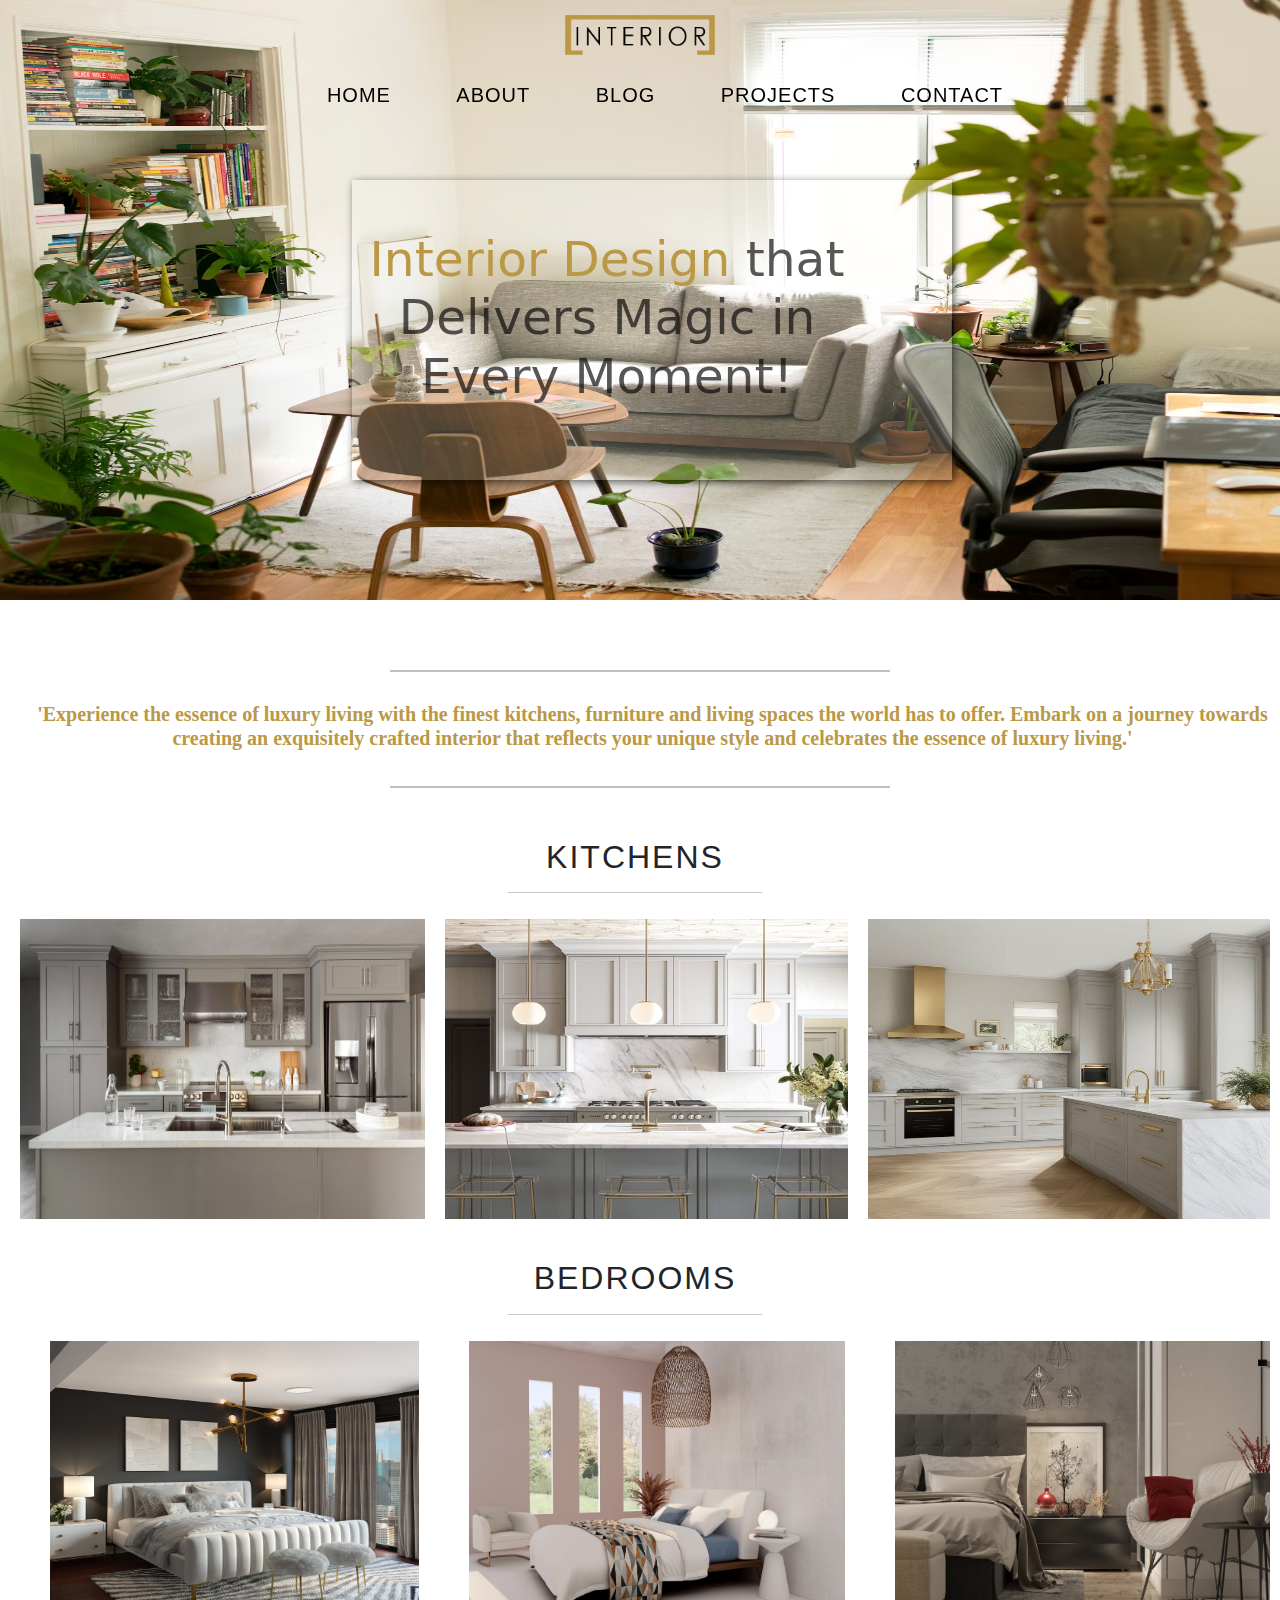
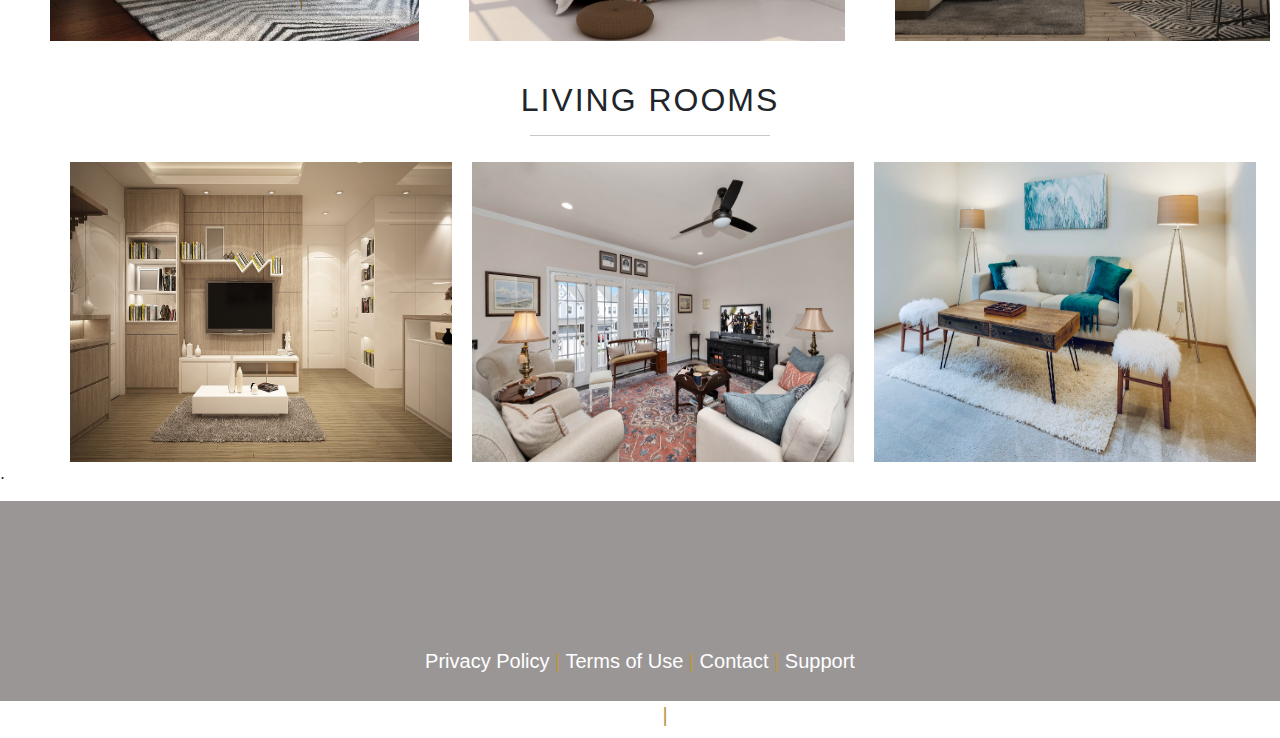
<file: index.html>
<!DOCTYPE html>
<html lang="en">
<head>
    <meta charset="UTF-8">
    <meta name="viewport" content="width=device-width, initial-scale=1.0">
    <title>Home</title>
<link rel="stylesheet" href="css/style.css">
    <!-- <link rel="preconnect" href="https://fonts.googleapis.com">
    <link rel="preconnect" href="https://fonts.googleapis.com"> -->
    <link href="https://cdn.jsdelivr.net/npm/bootstrap@5.3.3/dist/css/bootstrap.min.css" rel="stylesheet" integrity="sha384-QWTKZyjpPEjISv5WaRU9OFeRpok6YctnYmDr5pNlyT2bRjXh0JMhjY6hW+ALEwIH" crossorigin="anonymous">
    <script src="https://cdn.jsdelivr.net/npm/bootstrap@5.3.3/dist/js/bootstrap.bundle.min.js" integrity="sha384-YvpcrYf0tY3lHB60NNkmXc5s9fDVZLESaAA55NDzOxhy9GkcIdslK1eN7N6jIeHz" crossorigin="anonymous"></script>
    <link rel="stylesheet" href="https://cdnjs.cloudflare.com/ajax/libs/font-awesome/6.6.0/css/all.min.css" integrity="sha512-Kc323vGBEqzTmouAECnVceyQqyqdsSiqLQISBL29aUW4U/M7pSPA/gEUZQqv1cwx4OnYxTxve5UMg5GT6L4JJg==" crossorigin="anonymous" referrerpolicy="no-referrer" />
</head>
<body>
<!-- <div class="img-head-sec"> -->
    <div id="carouselExampleSlidesOnly" class="carousel slide" data-bs-ride="carousel">
        <div class="carousel-inner">
          <div class="carousel-item active">
            <img src="imgs/photo-1.avif"  width="100%" height="600px" class="d-block w-100" alt="...">
            <div class="carousel-caption fixed-width-500">
                <h1 class="slider"><span>Interior Design</span> that Delivers Magic in Every Moment!</h1>
</div>

          </div>
          <div class="carousel-item">
            <img src="imgs/photo-7.avif"  width="100%" height="600px" class="d-block w-100" alt="...">
            <div class="carousel-caption fixed-width-500">
                <h1  class="slider"><span>Interior Design</span> that Delivers Magic in Every Moment!</h1>
</div>

          </div>
          <div class="carousel-item">
            <img src="imgs/photo-3.avif"  width="100%" height="600px" class="d-block w-100" alt="...">
            <div class="carousel-caption fixed-width-500">
                <h1  class="slider"><span>Interior Design</span> that Delivers Magic in Every Moment!</h1>
</div>

          </div>
          <div id="Header">
   
            <div class="logo">
             <center> <img src="imgs/int-logo.png" width="150px" height="40px"></center>
            
            </div> 
          </div>
          <div class="menubar">
              <ul>
                  <a href="index.html"><li>Home</li></a>
                  <a href="about.html"><li>About</li></a>
                  <a href="blog.html"><li>Blog</li></a>
                  <a href="project.html"><li>Projects</li></a>
                  <a href="contact.html"><li>Contact</li></a>
              </ul>
          </div>
        </div> 
         <div id="Section">
          <div class="exp-text">
     <center>
      <hr>
     <h3>
        'Experience the essence of luxury living with the finest kitchens, furniture and living spaces the world has to offer.  Embark on a journey towards creating an exquisitely crafted interior that reflects your unique style and celebrates the essence of luxury living.'
      </h3>
      <hr>
    </center>
    </div>
<center><div class="kitchen">
<h2>Kitchens</h2>
<hr>
 <div class="kit-img">
  <img src="imgs/photo-4.avif" width="33.5%" height="300px" >
  <img src="imgs/kitchen pin.jpg" width="33.5%" height="300px" >
  <img src="imgs/kitchen 2.jpg" width="33.5%" height="300px" >


</div>
</div></center>
<center><div class="bedroom">
<h2>Bedrooms</h2>
<hr>
<div class="bd-img">
  <!-- <img src="imgs/photo-6.avif" width="33.5%"  height="250px" alt=""> -->
  <img src="imgs/photo-12.avif" width="33.5%"  height="300px" alt="">

  <img src="imgs/photo-10.avif" width="33.5%"  height="300px" alt="">
  <img src="imgs/photo-11.avif" width="33.5%"  height="300px" alt="">
</div>
</div></center>
<center><div class="living-room">
  <h2>Living Rooms</h2>
  <hr>
  <div class="lr-img">
    <img src="imgs/furniture-.jpg" width="33.5%"  height="300px" alt="">
    <!-- <img src="imgs/photo-13.avif" width="33%"  height="250px" alt=""> -->
    <!-- <img src="imgs/photo-14.avif" width="33.5%"  height="250px" alt=""> -->
    <img src="imgs/photo-15.avif" width="33.5%"  height="300px" alt="">
    <img src="imgs/photo-14.avif" width="33.5%"  height="300px" alt="">

</div>
  
  </div></center>

      </div>
  
 </div>
</div> 

.

<div id="footer" style=" background-color: rgb(154, 150, 150);color: white;height: 200px;width: 100%;"> 
 <center> <div class="foot-ic"  style="padding-top: 30px;"> 
    <i class="fa-brands fa-facebook-f icon"></i> 
    <i class="fa-brands fa-linkedin-in icon"></i>
    <i class="fa-brands fa-instagram icon"></i>
    <i class="fa-brands fa-twitter icon"></i></div></center>
  <div class="privacy">
    <!-- <center><img src="imgs/int white-logo.png" width="200px" height="80px"></center> -->
      <center><p>Privacy Policy <span>|</span> Terms of Use <span>|</span> Contact  <span>|</span> Support</p></center>
  <center><p class="p-2">Copyright@2024 , All Rights Reserved <span>|</span> Designed by : Saniyah and Sana</p></center>  
  <!-- <center><img src="C:\Users\HP\Desktop\html\images\images.png" alt="icons"></center> -->

  </div>
</div>



</body>
</html>
</file>
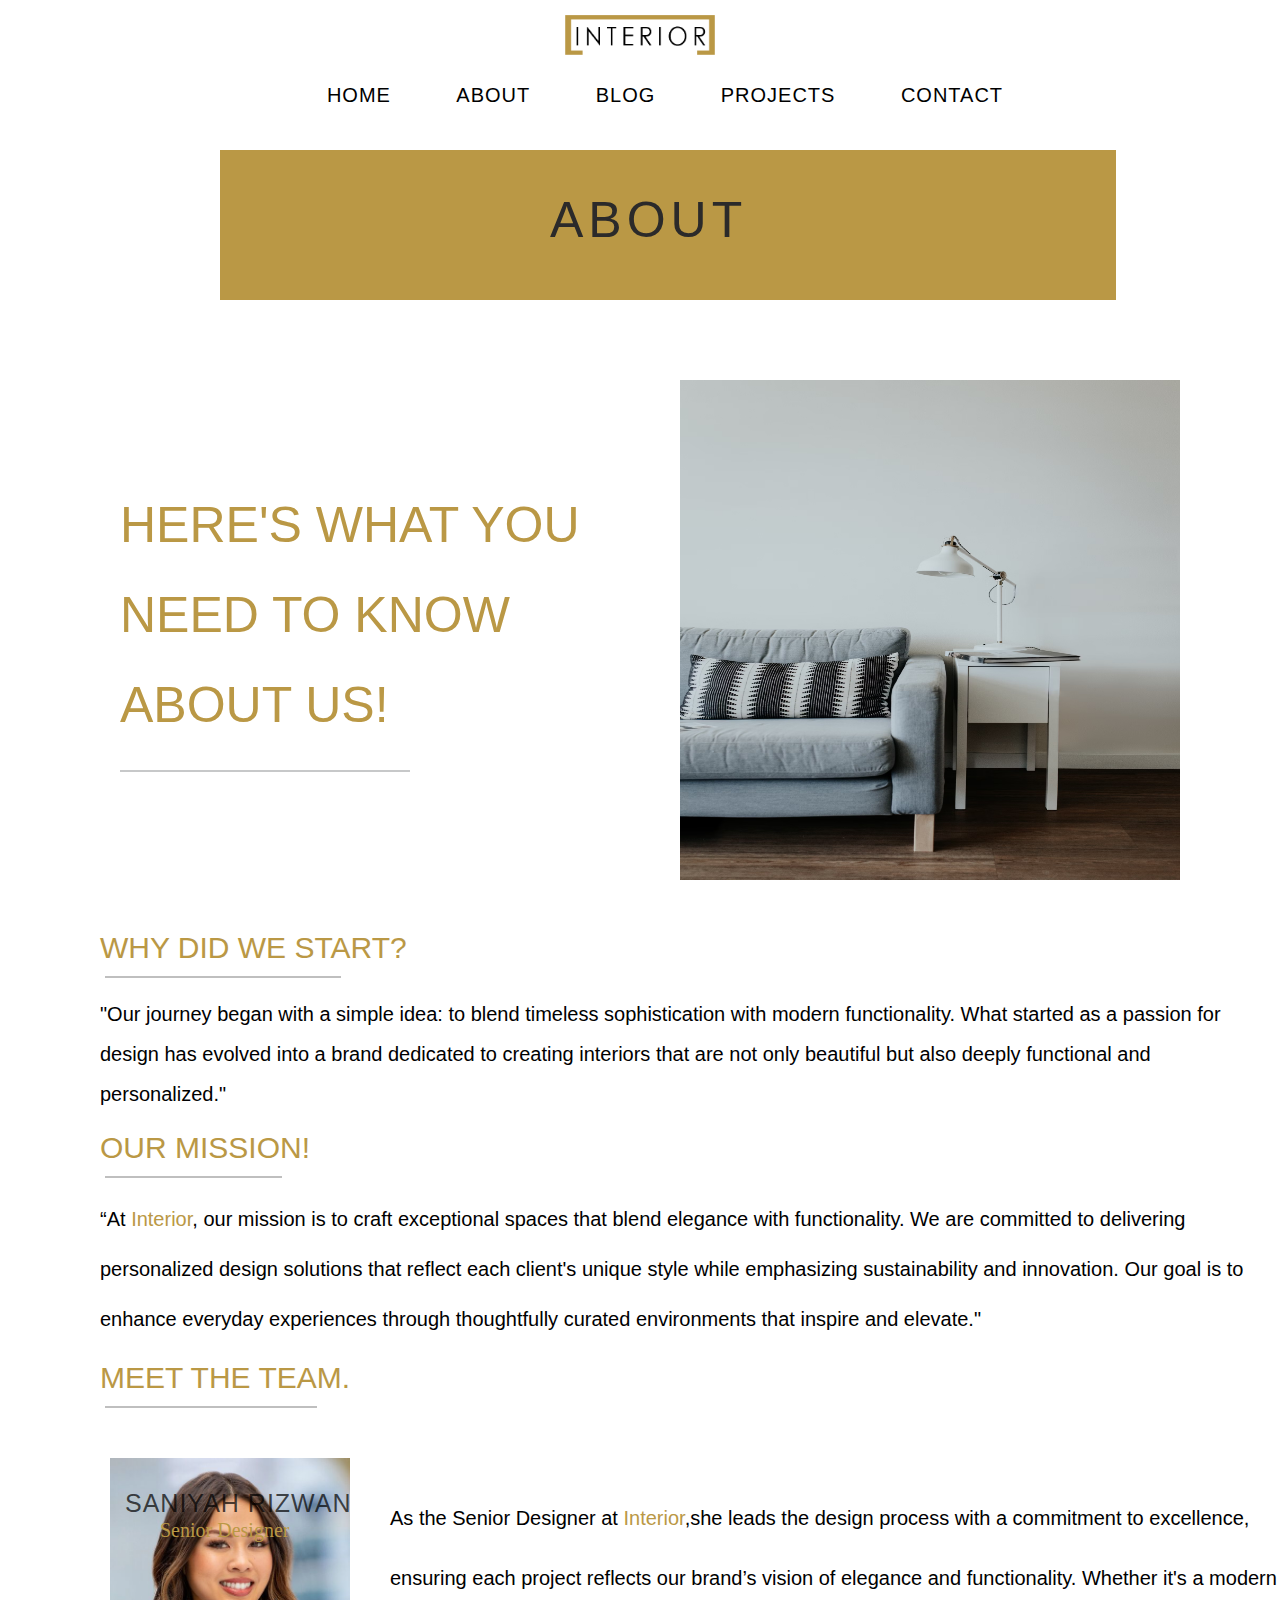
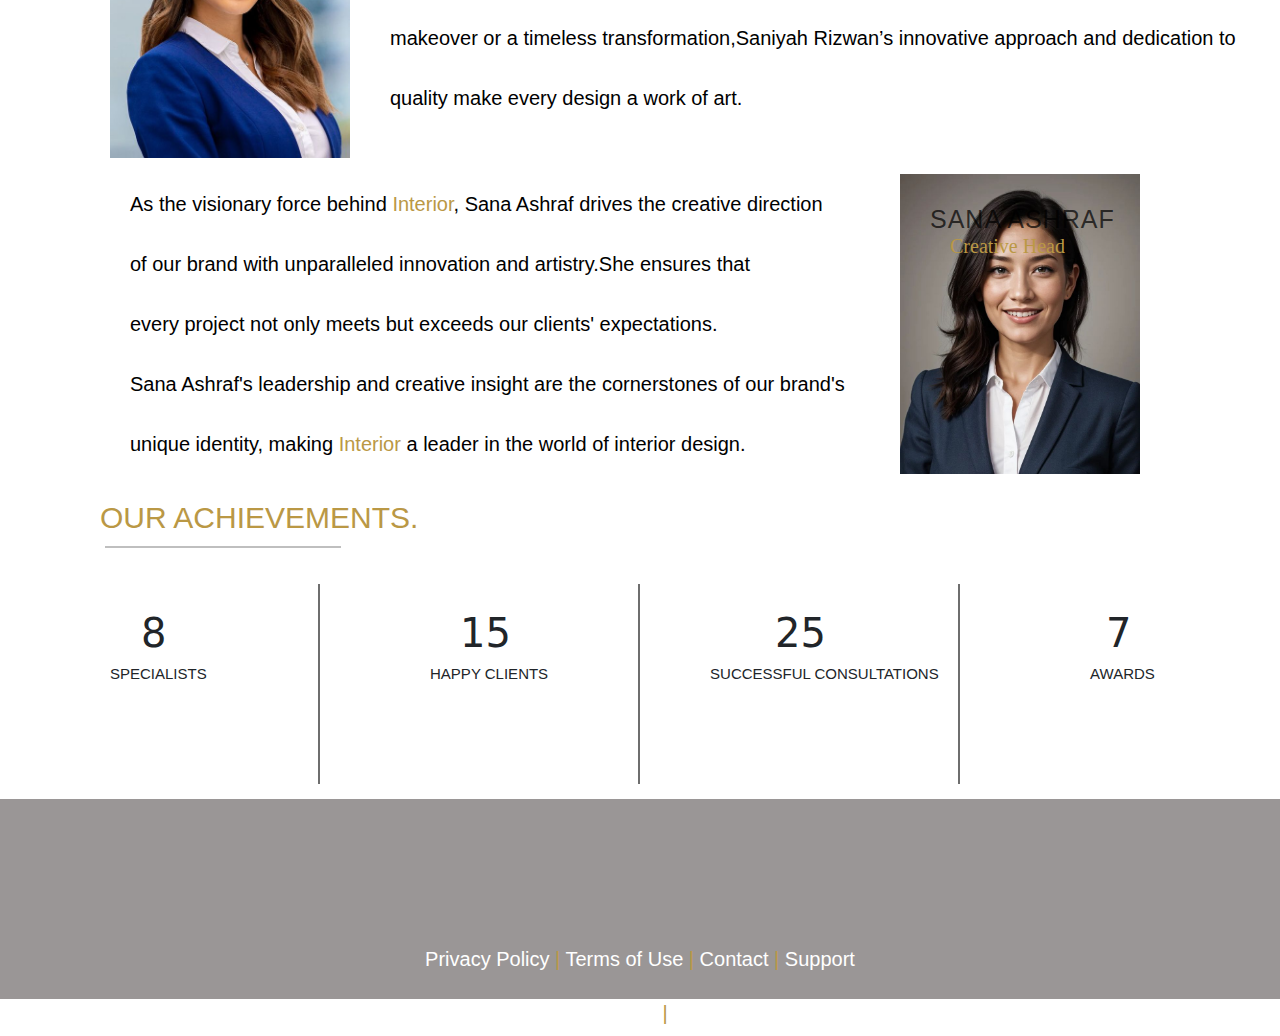
<file: about.html>
<!DOCTYPE html>
<html lang="en">
<head>
    <meta charset="UTF-8">
    <meta name="viewport" content="width=device-width, initial-scale=1.0">
    <title>About</title>
    <link rel="stylesheet" href="css/style.css">
    <link href="https://cdn.jsdelivr.net/npm/bootstrap@5.3.3/dist/css/bootstrap.min.css" rel="stylesheet" integrity="sha384-QWTKZyjpPEjISv5WaRU9OFeRpok6YctnYmDr5pNlyT2bRjXh0JMhjY6hW+ALEwIH" crossorigin="anonymous">
    <script src="https://cdn.jsdelivr.net/npm/bootstrap@5.3.3/dist/js/bootstrap.bundle.min.js" integrity="sha384-YvpcrYf0tY3lHB60NNkmXc5s9fDVZLESaAA55NDzOxhy9GkcIdslK1eN7N6jIeHz" crossorigin="anonymous"></script>
    <link rel="stylesheet" href="https://cdnjs.cloudflare.com/ajax/libs/font-awesome/6.6.0/css/all.min.css" integrity="sha512-Kc323vGBEqzTmouAECnVceyQqyqdsSiqLQISBL29aUW4U/M7pSPA/gEUZQqv1cwx4OnYxTxve5UMg5GT6L4JJg==" crossorigin="anonymous" referrerpolicy="no-referrer" />
</head>
<body>
   <div id="main">    
    <div class="main">
        <div id="Header">

            <div class="logo">

             <center> <img src="imgs/int-logo.png" width="150px" height="40px"></center>
            
            </div> 
          </div>
          <div class="menubar">
              <ul>
                  <a href="index.html"><li>Home</li></a>
                  <a href="about.html"><li>About</li></a>
                  <a href="blog.html"><li>Blog</li></a>
                  <a href="project.html"><li>Projects</li></a>
                  <a href="contact.html"><li>Contact</li></a>
              </ul>
          </div>

          <div id="Section">
            <div class="banner">
               <h3>ABOUT</h3>
                
            </div>
            
      <div class="img--txt">
<div class="about-txt">
<h3>Here's what you  need to know About Us!</h3>
<hr>
<!-- <button>Read Here</button> -->
</div>
<div class="sofa-img">
    <img src="imgs/photo-17.avif"  alt="">
 </div>
 </div>

 <div class="why">
<div class="why-txt">
<h6>
Why did we start?
</h6>
<!-- <p>"Our journey began with a simple idea: to blend timeless sophistication with modern functionality. <br> What started as a passion for design has evolved into a brand dedicated to creating interiors that are not only beautiful but also deeply functional and personalized.</p> -->
<hr>
<p>"Our journey began with a simple idea: to blend timeless sophistication with modern functionality. What started as a passion for design has evolved into a brand dedicated to creating interiors that are not only beautiful but also deeply functional and personalized."</p>

</div>

 </div>
 <div class="mission">
    <div class="mission-txt">
    <h6>
our mission!    </h6>
    <!-- <p>"Our journey began with a simple idea: to blend timeless sophistication with modern functionality. <br> What started as a passion for design has evolved into a brand dedicated to creating interiors that are not only beautiful but also deeply functional and personalized.</p> -->
    <hr>
    <p>
        “At <span>Interior</span>, our mission is to craft exceptional spaces that blend elegance with functionality. We are committed to delivering personalized design solutions that reflect each client's unique style while emphasizing sustainability and innovation. Our goal is to enhance everyday experiences through thoughtfully curated environments that inspire and elevate."

    </p>
    
    </div>
    
     </div>
     <div class="team">
        <div class="team-txt">
        <h6>
    meet the team.    </h6>
    <hr>
</div>
<div class="teampic">
    <div class="pic1">
        <img src="imgs/pic2.jpg" height="300px" >
        <div class="teamicon">
    <div class="icn1"> <a href="saniyahrizwan702@gmail.com     "><i class="fa-regular fa-envelope team-icon"></i> </a></div>
    <div class="icn2"> <a href="https://www.facebook.com/amanul.haqshamsi"><i class="fa-brands fa-facebook-f team-icon"></i></a></div>
    <div class="icn3"><a href="https://www.instagram.com/saniyahwithanh/"><i class="fa-brands fa-instagram team-icon"></i></a></div>
    <div class="icn4"><a href="https://www.linkedin.com/in/saniyah-rizwan-49796a2b4/"><i class="fa-brands fa-linkedin-in team-icon"></i></a></div>
            </div>
            <h4 >saniyah rizwan</h4>
            <h6>Senior Designer</h6> 
        </div>
        <div class="team-p">
            <p> As the Senior Designer at <span>Interior</span>,she leads the design process with a commitment to excellence, ensuring each project reflects our brand’s vision of elegance and functionality. Whether it's a modern makeover or a timeless transformation,Saniyah Rizwan’s innovative approach and dedication to quality make every design a work of art. </p>
        </div>
        </div>
       <!-- <hr> -->
   <div class="teampic2">
    <div class="pic2">
        <img src="imgs/pic3.jpg" width="240px" height="300px">
        <div class="teamicon">
            <div class="icn1"> <a href="ashrafduwaish83@gmail.com"><i class="fa-regular fa-envelope team-icon"></i></a></div>
            <div class="icn2">  <i class="fa-brands fa-facebook-f team-icon"></i></div>
            <div class="icn3"> <a href="https://www.instagram.com/sana_ashraf54?utm_source=ig_web_button_share_sheet&igsh=ZDNlZDc0MzIxNw=="><i class="fa-brands fa-instagram team-icon"></i></a></div>
            <div class="icn4">  <a href="https://www.linkedin.com/in/sana-ashraf-aa3628276/"><i class="fa-brands fa-linkedin-in team-icon"></i></a></div>
                </div>
        <h4>sana ashraf  </h4>
        
                <h6>Creative Head</h6>
                </div>
                <div class="team-p2">
                    <p>As the visionary force behind <span> Interior</span>, Sana Ashraf drives the creative direction <br> of our brand with unparalleled innovation and artistry.She ensures that <br> every project not only meets but exceeds our clients' expectations. <br> Sana Ashraf's leadership and creative insight are the cornerstones of our brand's <br> unique identity, making <span>Interior</span> a leader in the world of interior design.  </p>
                </div>
    </div>
</div>
<div class="achievement">
    <div class="achieve-txt">
    <h6>
our achievements.  </h6>
<hr>
</div>
<div class="acheive-icon">
<div class="icbox"><div class="user"><i class="fa-solid fa-user"></i></div>
<h2>8</h2>
<h5>SPECIALISTS</h5></div>
<div class="icbox2"><div class="users"><i class="fa-solid fa-users"></i></div>
    <h2>15</h2>
    <h5>HAPPY CLIENTS</h5>
</div>
<div class="icbox3"><div class="clients"><i class="fa-solid fa-briefcase"></i></div>
    <h2>25</h2>
    <h5>SUCCESSFUL CONSULTATIONS</h5></div>
    <div class="icbox4"><div class="trophy"><i class="fa-solid fa-trophy"></i></div>
    <h2>7</h2>
    <h5>AWARDS</h5></div>
</div>
</div>

<div id="footer" style=" background-color: rgb(154, 150, 150);color: white;height: 200px;width: 100%;">
    <center> <div class="foot-ic"  style="padding-top: 30px;"> 
       <i class="fa-brands fa-facebook-f icon"></i> 
       <i class="fa-brands fa-linkedin-in icon"></i>
       <i class="fa-brands fa-instagram icon"></i>
       <i class="fa-brands fa-twitter icon"></i></div></center>
     <div class="privacy">
       <!-- <center><img src="imgs/int white-logo.png" width="200px" height="80px"></center> -->
         <center><p>Privacy Policy <span>|</span> Terms of Use <span>|</span> Contact  <span>|</span> Support</p></center>
     <center><p class="p-2">Copyright@2024 , All Rights Reserved <span>|</span> Designed by : Saniyah and Sana</p></center>  
     <!-- <center><img src="C:\Users\HP\Desktop\html\images\images.png" alt="icons"></center> -->
   
     </div>
   </div>





</div>




</div>
</body>
</html>
</file>
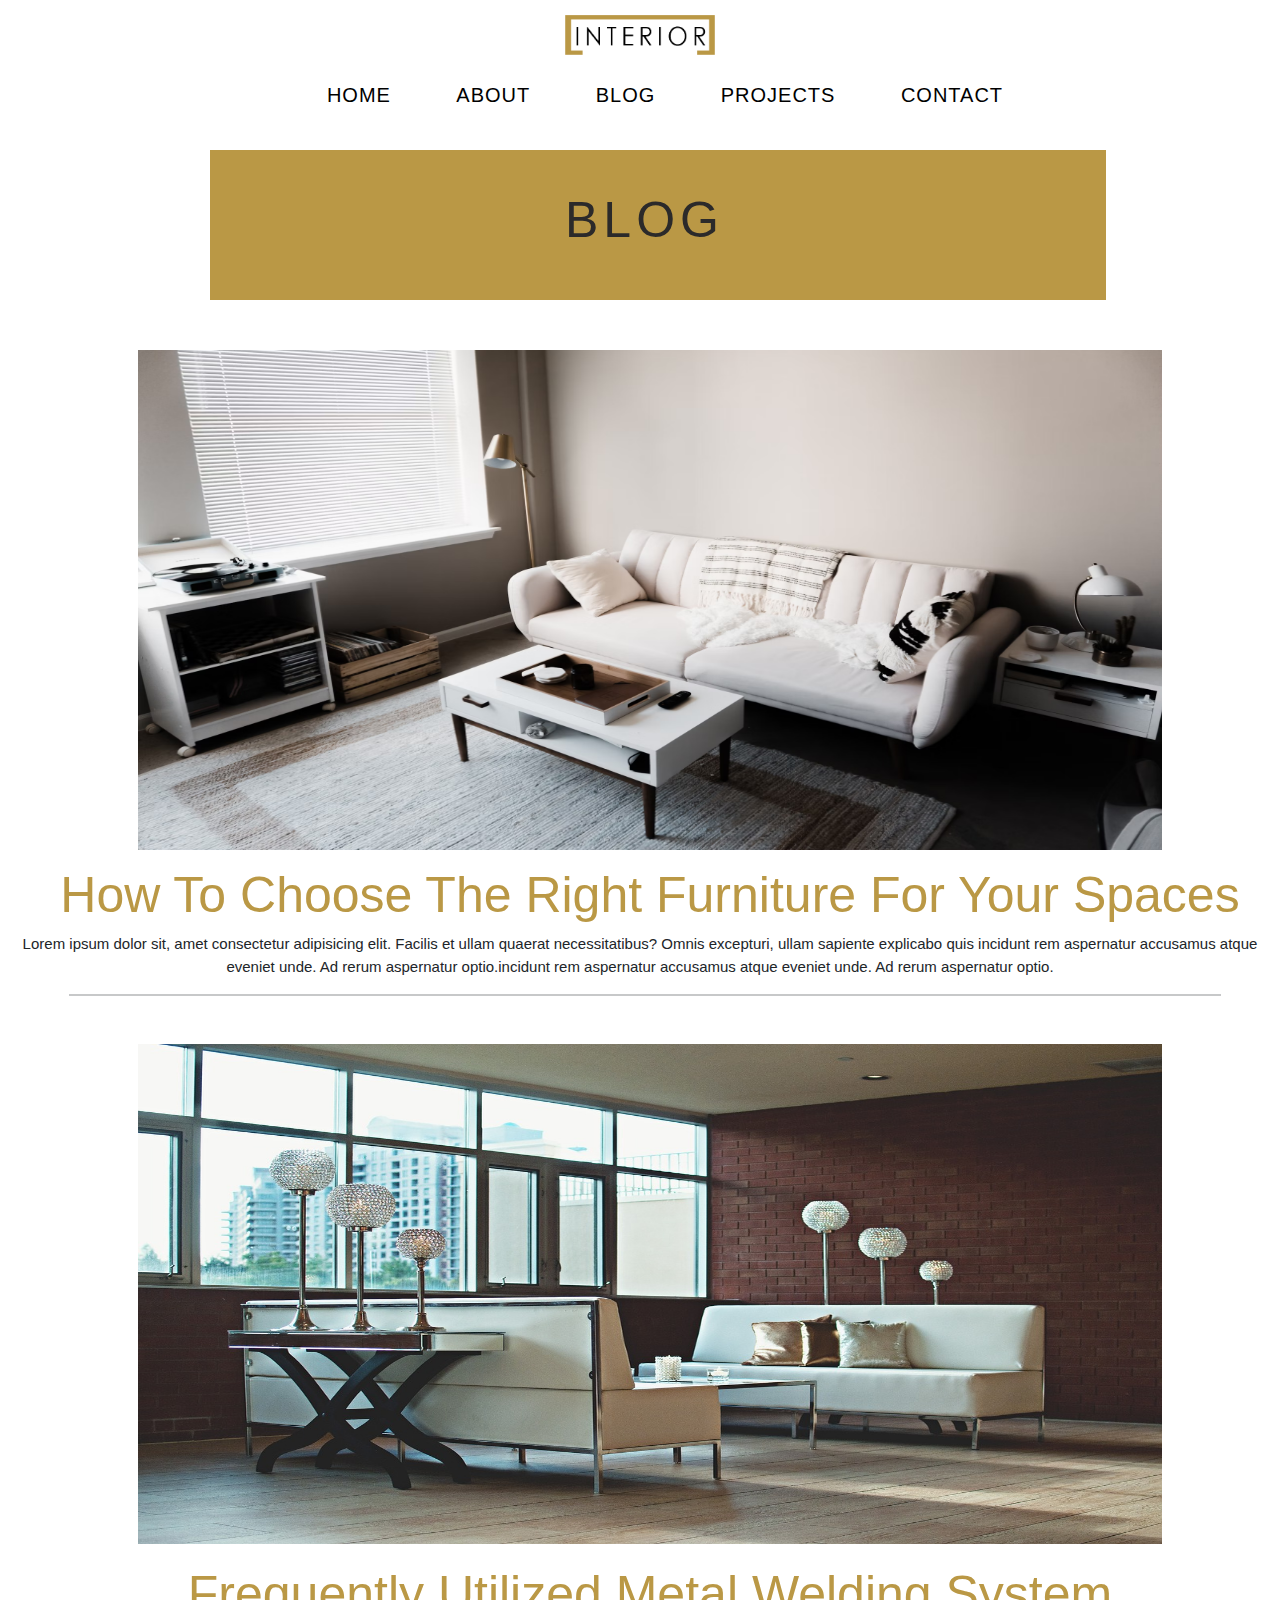
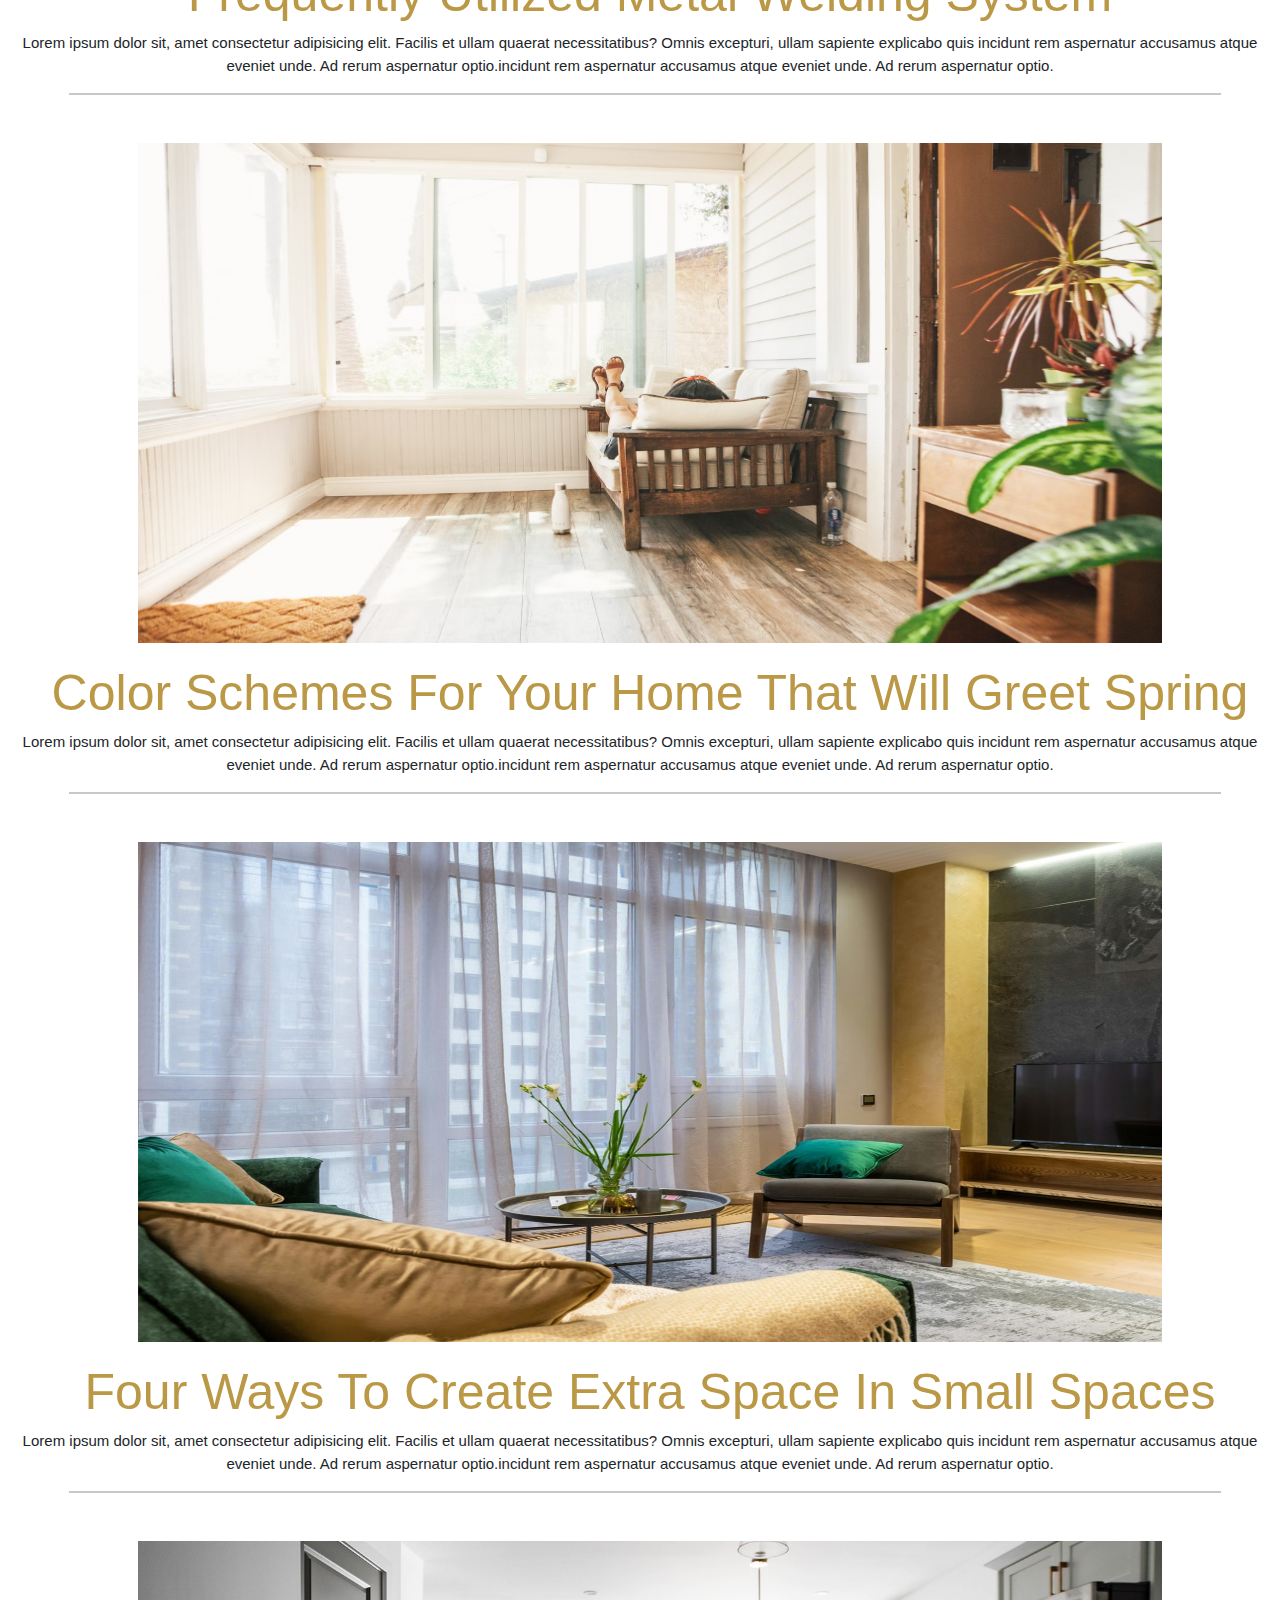
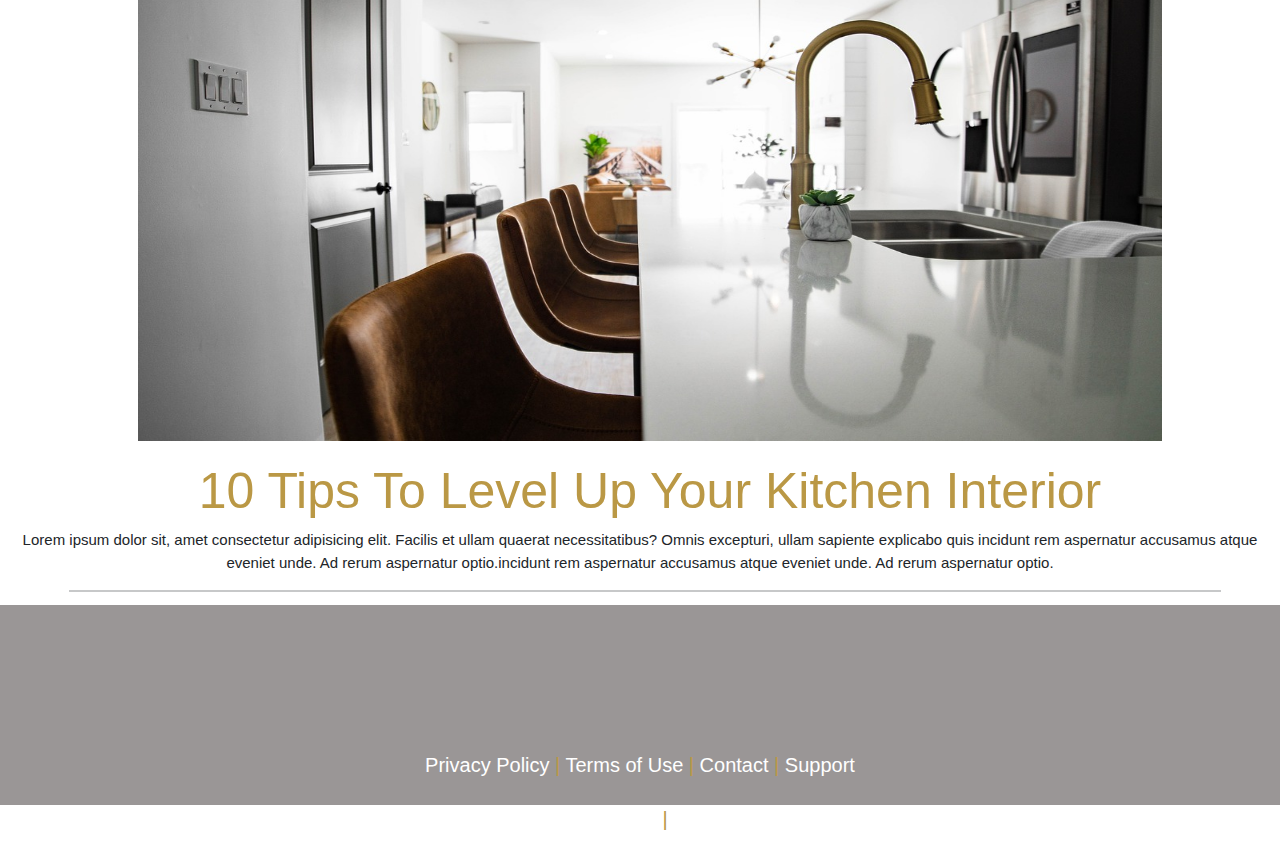
<file: blog.html>
<!DOCTYPE html>
<html lang="en">
<head>
    <meta charset="UTF-8">
    <meta name="viewport" content="width=device-width, initial-scale=1.0">
    <title>Blog</title>
    <link rel="stylesheet" href="css/style.css">
    <link href="https://cdn.jsdelivr.net/npm/bootstrap@5.3.3/dist/css/bootstrap.min.css" rel="stylesheet" integrity="sha384-QWTKZyjpPEjISv5WaRU9OFeRpok6YctnYmDr5pNlyT2bRjXh0JMhjY6hW+ALEwIH" crossorigin="anonymous">
    <script src="https://cdn.jsdelivr.net/npm/bootstrap@5.3.3/dist/js/bootstrap.bundle.min.js" integrity="sha384-YvpcrYf0tY3lHB60NNkmXc5s9fDVZLESaAA55NDzOxhy9GkcIdslK1eN7N6jIeHz" crossorigin="anonymous"></script>
    <link rel="stylesheet" href="https://cdnjs.cloudflare.com/ajax/libs/font-awesome/6.6.0/css/all.min.css" integrity="sha512-Kc323vGBEqzTmouAECnVceyQqyqdsSiqLQISBL29aUW4U/M7pSPA/gEUZQqv1cwx4OnYxTxve5UMg5GT6L4JJg==" crossorigin="anonymous" referrerpolicy="no-referrer" />
</head>
<body>
    <div id="main">
        <div class="main">
            <div id="Header">

                <div class="logo">
    
                 <center> <img src="imgs/int-logo.png" width="150px" height="40px"></center>
                
                </div> 
                </div>
              <div class="menubar">
                  <ul>
                      <a href="index.html"><li>Home</li></a>
                      <a href="about.html"><li>About</li></a>
                      <a href="blog.html"><li>Blog</li></a>
                      <a href="project.html"><li>Projects</li></a>
                      <a href="contact.html"><li>Contact</li></a>
                  </ul>
              </div>
            <div id="Section">
                <div class="blog-banner">
                   <h2>BLOG</h2>
                     </div>
<div class="blog1">
  <a href="blog.html" style="text-decoration: none;"><center> <div class="img1"><img src="imgs/photo-19.avif" width="80%" height="500px" alt="" style="margin-top: 50px;
   margin-left: 20px;"></div>
<!--  -->
    <h2 style=" font-size: 50px;
    color: #BA9845;
    font-family: 'Trebuchet MS', 'Lucida Sans Unicode', 'Lucida Grande', 'Lucida Sans', Arial, sans-serif;
    margin-left: 20px;
    text-transform: capitalize;
    margin-top: 15px;
    
 " >How to choose the right furniture for your spaces</h2></a>
 <p>Lorem ipsum dolor sit, amet consectetur adipisicing elit. Facilis et ullam quaerat necessitatibus? Omnis excepturi, ullam sapiente explicabo quis incidunt rem aspernatur accusamus atque eveniet unde. Ad rerum aspernatur optio.incidunt rem aspernatur accusamus atque eveniet unde. Ad rerum aspernatur optio.</p>
 <hr style="margin-left: 10px; width: 90%; border: 1px solid ; margin-bottom: -2px;"">
 
    </div></div>
</center>
<div class="blog2">
    <a href="blog.html" style="text-decoration: none;"><center><img src="imgs/metal furniture.jpg"  width="80%" height="500px" alt="" style="margin-top: 50px;
   margin-left: 20px;">
   
    <h2 style=" font-size: 50px;
    color: #BA9845;
    font-family: 'Trebuchet MS', 'Lucida Sans Unicode', 'Lucida Grande', 'Lucida Sans', Arial, sans-serif;
    margin-left: 20px;
    text-transform: capitalize;
    margin-top: 20px;
 ">frequently utilized metal welding system</h2></a>
   <p>Lorem ipsum dolor sit, amet consectetur adipisicing elit. Facilis et ullam quaerat necessitatibus? Omnis excepturi, ullam sapiente explicabo quis incidunt rem aspernatur accusamus atque eveniet unde. Ad rerum aspernatur optio.incidunt rem aspernatur accusamus atque eveniet unde. Ad rerum aspernatur optio.</p>

<hr style="margin-left: 10px; width: 90%;border: 1px solid ; margin-bottom: -2px;"">
</div></center>
<div class="blog3">
    <a href="blog.html" style="text-decoration: none;"></a> <center><img src="imgs/spring.avif" width="80%" height="500px" alt="" style="margin-top: 50px;
   margin-left: 20px;">
   
    <h2 style=" font-size: 50px;
    color: #BA9845;
    font-family: 'Trebuchet MS', 'Lucida Sans Unicode', 'Lucida Grande', 'Lucida Sans', Arial, sans-serif;
    margin-left: 20px;
    text-transform: capitalize;
    margin-top: 20px;">color schemes for your home that will greet spring</h2></a>
     <p>Lorem ipsum dolor sit, amet consectetur adipisicing elit. Facilis et ullam quaerat necessitatibus? Omnis excepturi, ullam sapiente explicabo quis incidunt rem aspernatur accusamus atque eveniet unde. Ad rerum aspernatur optio.incidunt rem aspernatur accusamus atque eveniet unde. Ad rerum aspernatur optio.</p>

<hr style="margin-left: 10px; width: 90%; border: 1px solid ; margin-bottom: -2px;"">
</div></center>
<div class="blog4">
    <a href="blog.html" style="text-decoration: none;"><center><img src="imgs/small interior.jpg" width="80%" height="500px" alt="" style="margin-top: 50px;
   margin-left: 20px;">
   
    <h2 style=" font-size: 50px;
    color: #BA9845;
    font-family: 'Trebuchet MS', 'Lucida Sans Unicode', 'Lucida Grande', 'Lucida Sans', Arial, sans-serif;
    margin-left: 20px;
    text-transform: capitalize;
    margin-top: 20px;
 ">four ways to create extra space in small spaces</h2></a>
     <p>Lorem ipsum dolor sit, amet consectetur adipisicing elit. Facilis et ullam quaerat necessitatibus? Omnis excepturi, ullam sapiente explicabo quis incidunt rem aspernatur accusamus atque eveniet unde. Ad rerum aspernatur optio.incidunt rem aspernatur accusamus atque eveniet unde. Ad rerum aspernatur optio.</p>

<hr style="margin-left: 10px; width: 90%; border: 1px solid ; margin-bottom: -2px;"">
</div></center>
<div class="blog5">
    <a href="blog.html" style="text-decoration: none;"><center><img src="imgs/home-5835289_1280.jpg" width="80%" height="500px" alt="" style="margin-top: 50px;
   margin-left: 20px;">
    <h2 style=" font-size: 50px;
    color: #BA9845;
    font-family: 'Trebuchet MS', 'Lucida Sans Unicode', 'Lucida Grande', 'Lucida Sans', Arial, sans-serif;
    margin-left: 20px;
    text-transform: capitalize;
    margin-top: 20px;
 ">10 tips to level up your kitchen interior</h2></a>
  <p>Lorem ipsum dolor sit, amet consectetur adipisicing elit. Facilis et ullam quaerat necessitatibus? Omnis excepturi, ullam sapiente explicabo quis incidunt rem aspernatur accusamus atque eveniet unde. Ad rerum aspernatur optio.incidunt rem aspernatur accusamus atque eveniet unde. Ad rerum aspernatur optio.</p>

    <hr style="margin-left: 10px; width: 90%;border: 1px solid ; margin-bottom: -2px;">
</div>
</center>




            </div>
            <div id="footer" style=" background-color: rgb(154, 150, 150);color: white;height: 200px;width: 100%;">
                <center> <div class="foot-ic"  style="padding-top: 30px;"> 
                   <i class="fa-brands fa-facebook-f icon"></i> 
                   <i class="fa-brands fa-linkedin-in icon"></i>
                   <i class="fa-brands fa-instagram icon"></i>
                   <i class="fa-brands fa-twitter icon"></i></div></center>
                 <div class="privacy">
                   <!-- <center><img src="imgs/int white-logo.png" width="200px" height="80px"></center> -->
                     <center><p>Privacy Policy <span>|</span> Terms of Use <span>|</span> Contact  <span>|</span> Support</p></center>
                 <center><p class="p-2">Copyright@2024 , All Rights Reserved <span>|</span> Designed by : Saniyah and Sana</p></center>  
                 <!-- <center><img src="C:\Users\HP\Desktop\html\images\images.png" alt="icons"></center> -->
               
                 </div>
               </div>
            
            
            
            
            
            </div>
        </div>
    </div>
</body>
</html>
</file>
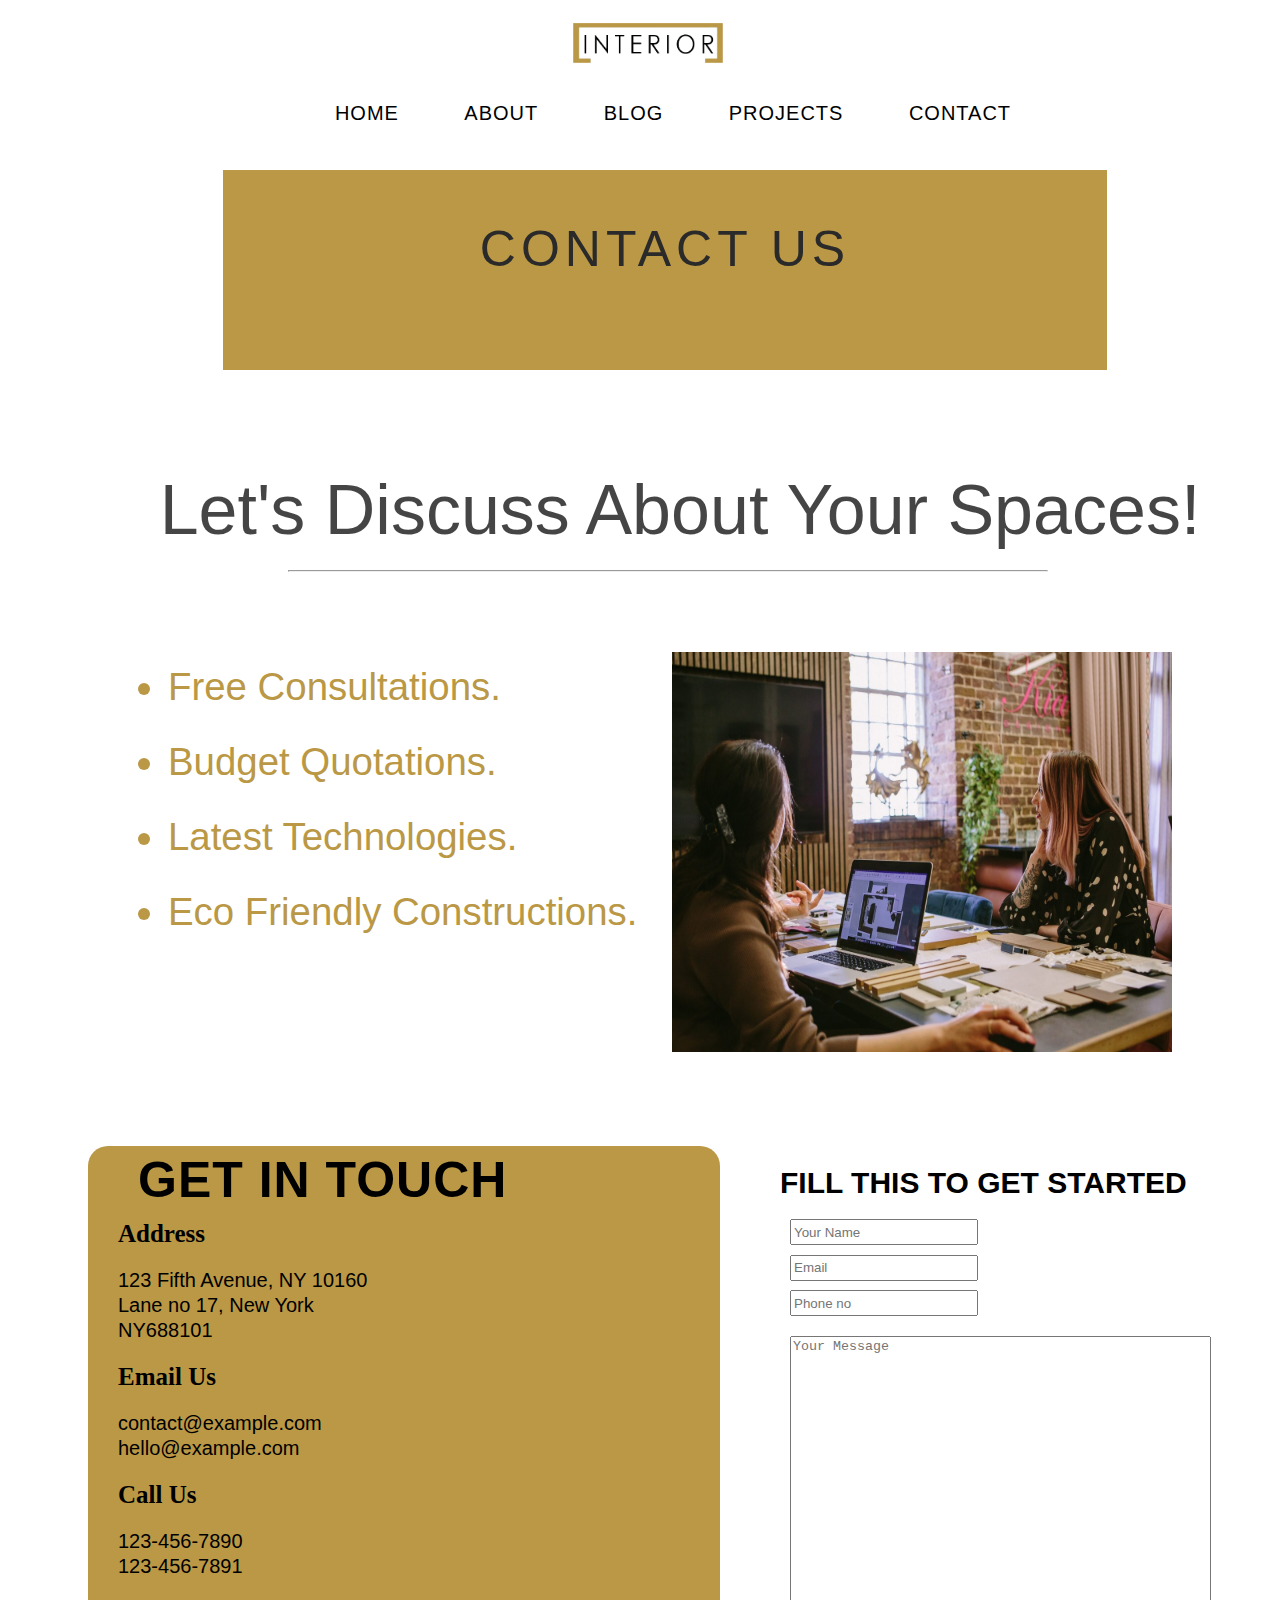
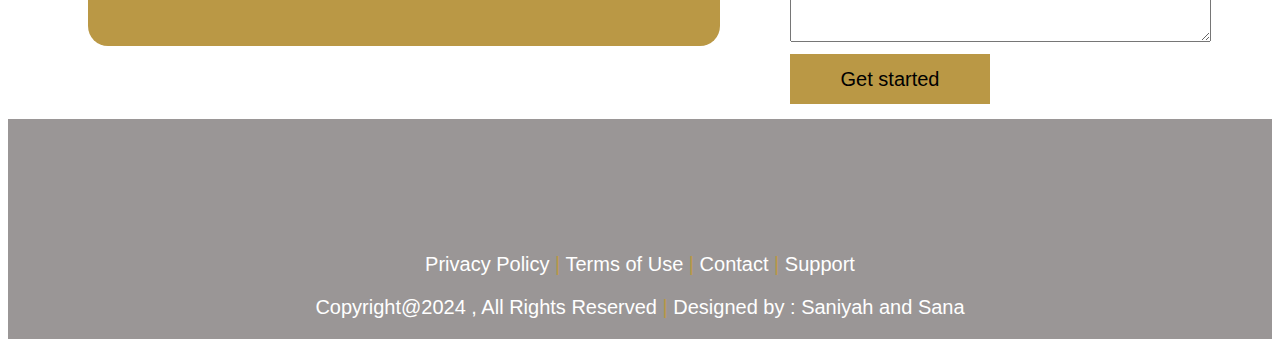
<file: contact.html>
<!DOCTYPE html>
<html lang="en">
<head>
    <meta charset="UTF-8">
    <meta name="viewport" content="width=device-width, initial-scale=1.0">
    <title>Contact</title>
    <link rel="stylesheet" href="css/style.css">
    <script src="https://cdn.jsdelivr.net/npm/bootstrap@5.3.3/dist/js/bootstrap.bundle.min.js" integrity="sha384-YvpcrYf0tY3lHB60NNkmXc5s9fDVZLESaAA55NDzOxhy9GkcIdslK1eN7N6jIeHz" crossorigin="anonymous"></script>
    <link rel="stylesheet" href="https://cdnjs.cloudflare.com/ajax/libs/font-awesome/6.6.0/css/all.min.css" integrity="sha512-Kc323vGBEqzTmouAECnVceyQqyqdsSiqLQISBL29aUW4U/M7pSPA/gEUZQqv1cwx4OnYxTxve5UMg5GT6L4JJg==" crossorigin="anonymous" referrerpolicy="no-referrer" />
</head>
<body>
    <div id="header">
        <div class="logo">
            <center> <img src="imgs/logo-removebg-preview.png" width="150px" height="40px"></center>
           
           </div> 
         </div>
         <div class="menubar" style="margin-top: 60px;">
             <ul>
                 <a href="index.html"><li>Home</li></a>
                 <a href="about.html"><li>About</li></a>
                 <a href="blog.html"><li>Blog</li></a>
                 <a href="project.html"><li>Projects</li></a>
                 <a href="contact.html"><li>Contact</li></a>
             </ul>
         </div>

    </div>
    <div id="Section">
        <div class="con-banner" style="padding-top:120px;">
            <!-- <CENTER><p>GET IN TOUCH</p></CENTER> -->
            <CENTER><h2 >CONTACT US</h2></CENTER>
            <!-- <CENTER><P style="font-size: 50px; padding-top: 20px;font-family: 'Segoe UI', Tahoma, Geneva, Verdana, sans-serif;padding-left: 50px;color: #BA9845;padding-bottom: 0px; margin-bottom: 0px;">We Love to Hear from You!</P></CENTER> -->
        </div>
        <div class="para" style="margin-top: -200px;">
          <a href="contact.html" style="text-decoration: none;"><center><h2>Let's Discuss About Your Spaces!</h2></center></a>
         <hr>
          <div class="img-li" style="display: flex;justify-content: space-between;">
            <ul>
            <a href="contact.html" style="text-decoration: none;"><li>Free Consultations.</li>
            <li>Budget Quotations.</li>
            <li>Latest Technologies.</li>
            <li>Eco Friendly Constructions.</li></a></ul>
            <div class="img">
                <img src="imgs/design.jpg" width="500px" height="400px" style="margin-left: 30px;" alt="">
            </div></div>
</div>
<div class="contactbox">

<div class="details">
    <h2>GET IN TOUCH</h2>
<div class="box">
    <div class="box_1">
       <h4>Address</h4>
      <p>123 Fifth Avenue, NY 10160<br> Lane no 17, New York<br> NY688101</p>
    </div>
    <div class="box_2">
       <h5>Email Us</h5>
       <p>contact@example.com <br>hello@example.com</p>
    </div>
    <div class="box_3">
      <h6>Call Us</h6>
      <p>123-456-7890<br>123-456-7891</p>
    </div>
    </div>
    </div>
          <div class="form" >
            <h3>fill this to get started</h3>
            <div class="bar" style="margin-top: -30px;margin-left: -10px;">
                <input type="text" placeholder="Your Name" size="10" minlength="2" style="width: 180px; height: 20px;">
                <input type="text" placeholder="Email" size="10" minlength="2" style="width: 180px; height: 20px;"><br>
                <!-- <input type="text"placeholder="Email" size="10" minlength="2"><br> -->
                <input type="text" placeholder="Phone no" size="10" minlength="2" style="width: 180px; height: 20px;"><br>
                <textarea name="message" rows="20" cols="50" placeholder="Your Message" style="margin-top: 20px;"></textarea><br>
                <input type="button" onclick="alert('Hello World!')" value="Get started" style="width:200px; height: 50px;font-size: 20px; font-family: 'Segoe UI', Tahoma, Geneva, Verdana, sans-serif; background-color: #BA9845;border: none;margin-top: 5px;">
            </div></div>
            
        
        </div>





    
    <div id="footer" style=" background-color: rgb(154, 150, 150);color: white;height: 200px;width: 100%;">
        <center> <div class="foot-ic" style="padding-top: 30px;"> 
            <i class="fa-brands fa-facebook-f icon"></i> 
            <i class="fa-brands fa-linkedin-in icon"></i>
            <i class="fa-brands fa-instagram icon"></i>
            <i class="fa-brands fa-twitter icon"></i></div></center>
          <div class="privacy">
            <!-- <center><img src="imgs/int white-logo.png" width="200px" height="80px"></center> -->
              <center><p>Privacy Policy <span>|</span> Terms of Use <span>|</span> Contact  <span>|</span> Support</p></center>
          <center><p class="p-2">Copyright@2024 , All Rights Reserved <span>|</span> Designed by : Saniyah and Sana</p></center>  
          <!-- <center><img src="C:\Users\HP\Desktop\html\images\images.png" alt="icons"></center> -->
        
        </div>
    </div>
    
</body>
</html>
</file>
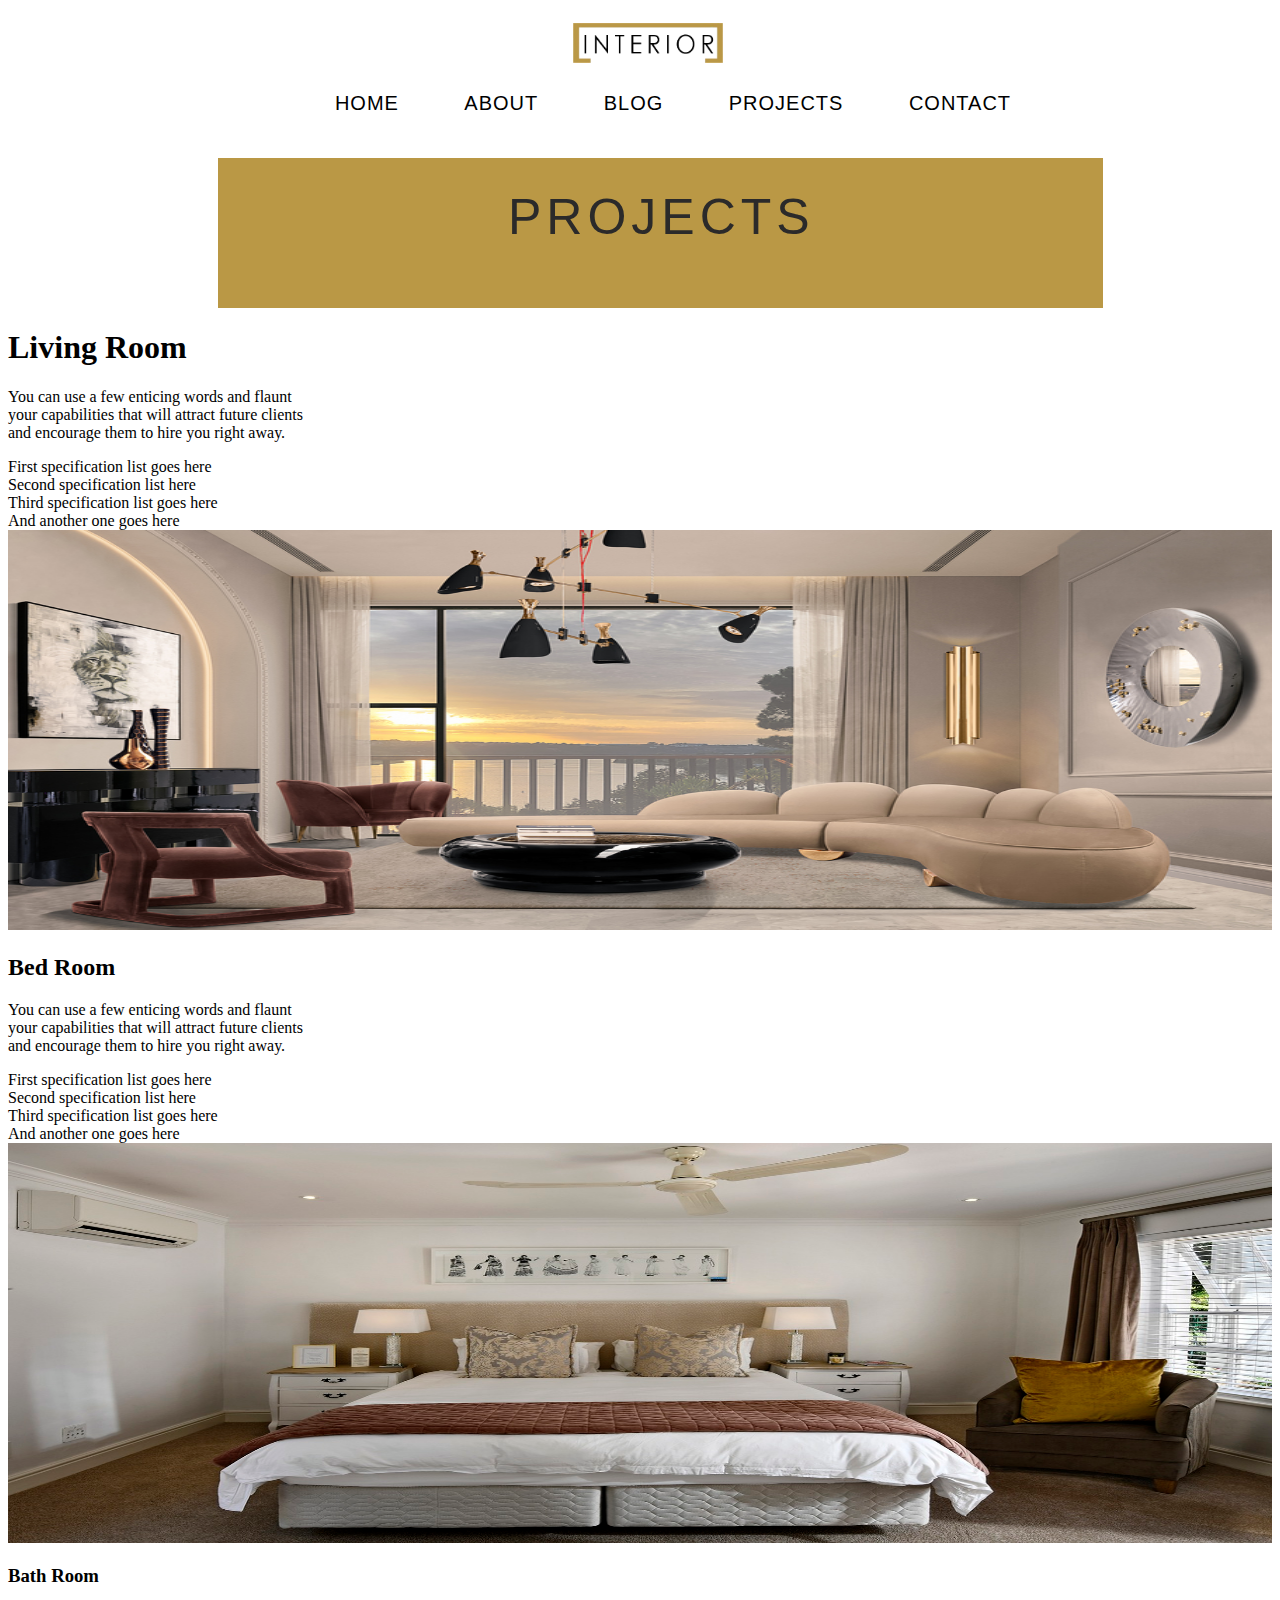
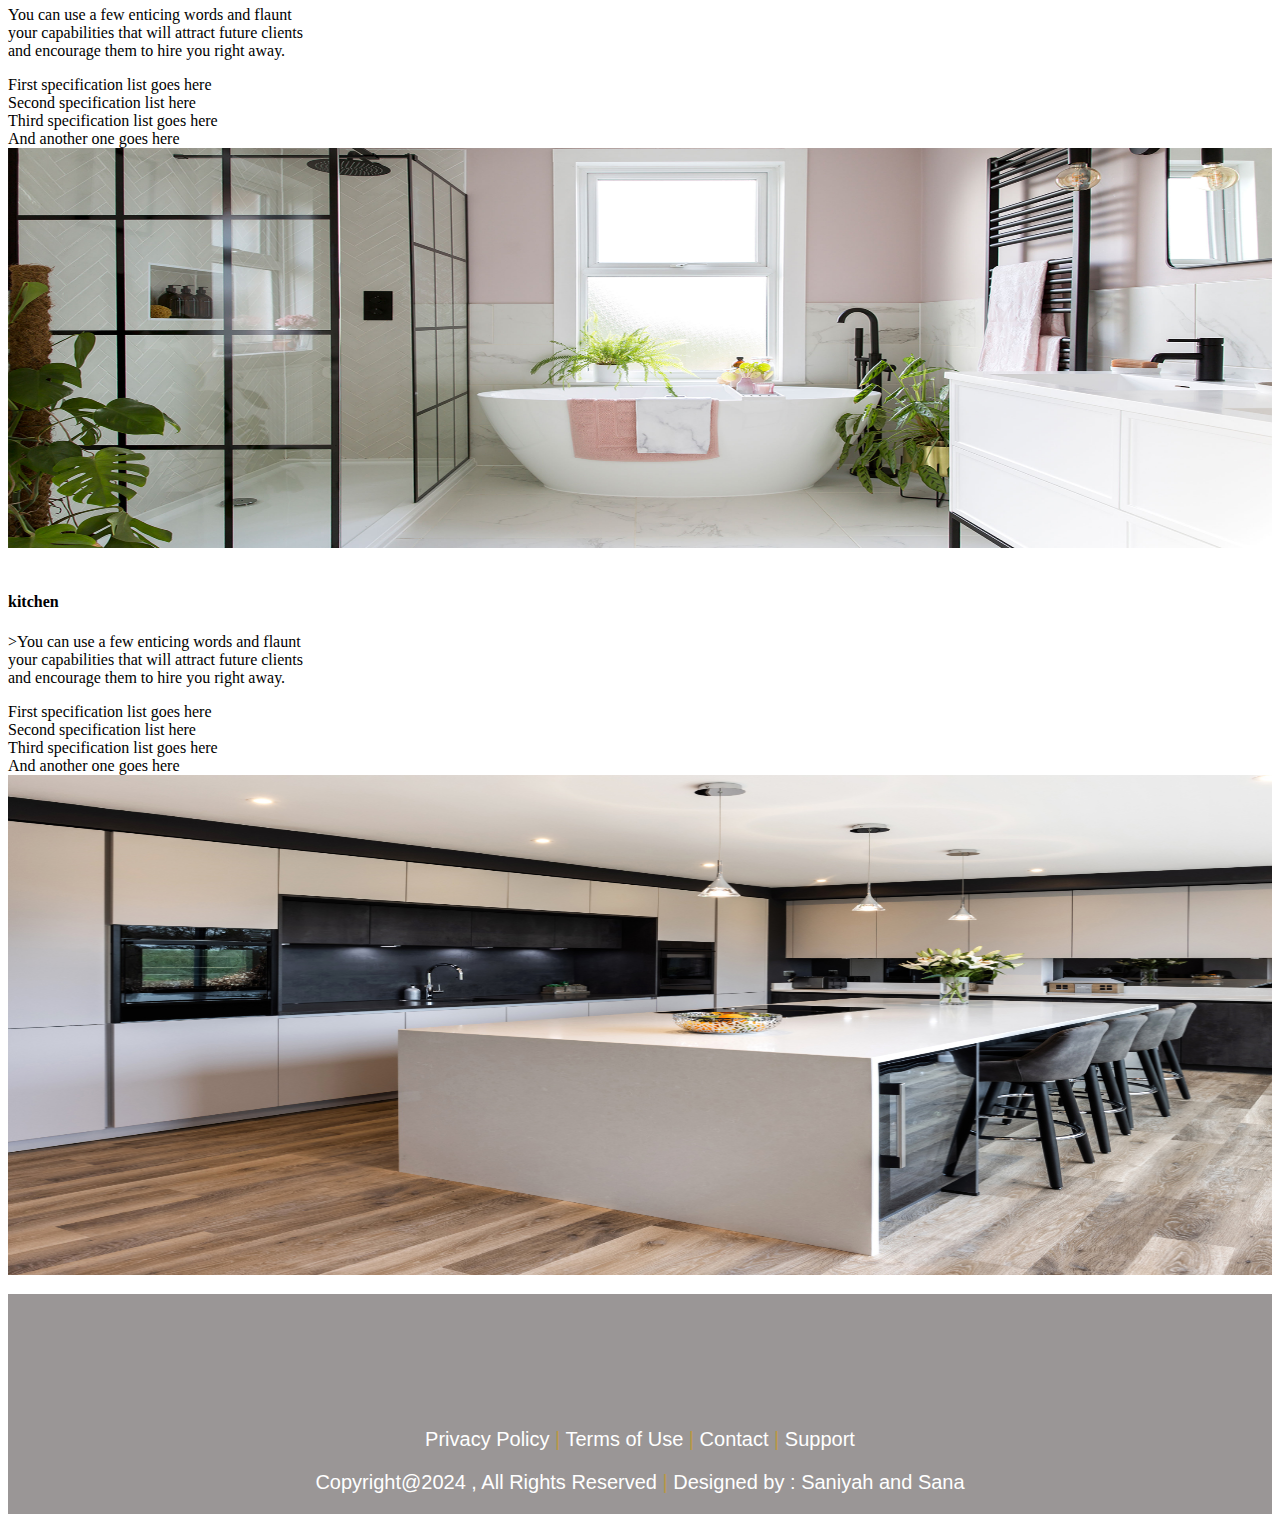
<file: project.html>
<!DOCTYPE html>
<html lang="en">
<head>
    <meta charset="UTF-8">
    <meta name="viewport" content="width=device-width, initial-scale=1.0">
    <title>Projects</title>
   <link rel="stylesheet" href="css/style.css">
 <script src="https://cdn.jsdelivr.net/npm/bootstrap@5.3.3/dist/js/bootstrap.bundle.min.js" integrity="sha384-YvpcrYf0tY3lHB60NNkmXc5s9fDVZLESaAA55NDzOxhy9GkcIdslK1eN7N6jIeHz" crossorigin="anonymous"></script>
    <link rel="stylesheet" href="https://cdnjs.cloudflare.com/ajax/libs/font-awesome/6.6.0/css/all.min.css" integrity="sha512-Kc323vGBEqzTmouAECnVceyQqyqdsSiqLQISBL29aUW4U/M7pSPA/gEUZQqv1cwx4OnYxTxve5UMg5GT6L4JJg==" crossorigin="anonymous" referrerpolicy="no-referrer" />
</head>
<body>
 

    <div id="Header">
        <div class="logo">
            <center> <img src="imgs/logo-removebg-preview.png" width="150px" height="40px"></center>
           
           </div> 
         </div>
         <div class="menubar">
             <ul>
                 <a href="index.html"><li>Home</li></a>
                 <a href="about.html"><li>About</li></a>
                 <a href="blog.html"><li>Blog</li></a>
                 <a href="project.html"><li>Projects</li></a>
                  <a href="contact.html"><li>Contact</li></a>
             </ul>
         </div>

    </div>
  <div id="Section">
    <div class="pro-banner" style="  width: 70%;
    background-color:#BA9845;
    height: 150px;
    margin-top: 100px;
    margin-left: 210px;">
        <h1 style=" height: 150px; width: 70%;
        color: rgb(43, 42, 42);
        text-transform: uppercase;
        /* background-color: #BA9845; padding-top:50px; */
       margin-left: 50px;
       padding-top: 30px;
       padding-left: 240px;
       font-family: 'Segoe UI', Tahoma, Geneva, Verdana, sans-serif;
       font-weight: 500;
       letter-spacing: 5px;
       font-size: 50px;
    margin-bottom:300px;">Projects</h1>
    </div>
  </div>
 <div class="text">
    <h1>Living Room</h1>
    <p>You can use a few enticing words and flaunt<br> your capabilities that will attract future clients<br> and encourage them to hire you right away.</p>
  </div>
  <li>First specification list goes here</li>
  <li>Second specification list here</li>
  <li>Third specification list goes here</li>
  <li>And another one goes here</li>
  <div class="pic"></div>
  <img src="imgs/living room.jpg" width="100%" height="400px" alt="room">
  <div class="main">
    <h2>Bed Room</h2>
    <p>You can use a few enticing words and flaunt<br> your capabilities that will attract future clients<br> and encourage them to hire you right away.</p>
</div></p>
<li>First specification list goes here</li>
<li>Second specification list here</li>
<li>Third specification list goes here</li>
<li>And another one goes here</li>
<img src="imgs/bed.jpg"height="400px" width="100%" alt=""> 
<div class="bath">
  <h3>Bath Room</h3>
  <p>You can use a few enticing words and flaunt<br> your capabilities that will attract future clients<br> and encourage them to hire you right away.</p></p>
</div>
<li>First specification list goes here</li>
<li>Second specification list here</li>
<li>Third specification list goes here</li>
<li>And another one goes here</li>
<img src="imgs/ba.1.jpg" width="100%" height="400px" alt="">

<div class="kitchen">
  <h4>kitchen</h4> 
  <p>>You can use a few enticing words and flaunt<br> your capabilities that will attract future clients<br> and encourage them to hire you right away.</p></p></p>
</div>
<li>First specification list goes here</li>
<li>Second specification list here</li>
<li>Third specification list goes here</li>
<li>And another one goes here</li>
<img src="imgs/kitchen.jpg" width="100%" height="500px" alt="">


  </div>


            

    <div id="footer" style=" background-color: rgb(154, 150, 150);color: white;height: 200px;width: 100%;">
        <center> <div class="foot-ic"  style="padding-top: 30px;"> 
            <i class="fa-brands fa-facebook-f icon"></i> 
            <i class="fa-brands fa-linkedin-in icon"></i>
            <i class="fa-brands fa-instagram icon"></i>
            <i class="fa-brands fa-twitter icon"></i></div></center>
          <div class="privacy">
            <!-- <center><img src="imgs/int white-logo.png" width="200px" height="80px"></center> -->
              <center><p>Privacy Policy <span>|</span> Terms of Use <span>|</span> Contact  <span>|</span> Support</p></center>
          <center><p class="p-2">Copyright@2024 , All Rights Reserved <span>|</span> Designed by : Saniyah and Sana</p></center>  
          <!-- <center><img src="C:\Users\HP\Desktop\html\images\images.png" alt="icons"></center> -->
        
        </div>
    </div>
 </div>
</body>
</html>
</file>
<file: css/style.css>
/* home page */
#Header{
    width: 100%;
    height: 50px;
    
}
.logo{
    width: 100%;
    /* background-color: red; */
    position: absolute;
}
.logo img{
    margin-top: 15px;
}
@media (max-width: 768px) {
   #Header {
       height: 40px; 
   }

   .logo img {
       margin-top: 0;
       width:150px;
   }
}

/* Media Query for screens 480px and smaller */
@media (max-width: 480px) {
   #Header {
       height: 35px; 
   }

   .logo img {
       width: 80px;
       margin-left: -280px;

   }}
   
.menubar{
    /* background-color: bisque; */
    width: 100%;
    height: 50px;
    margin-top: 0px;
    padding-top: 0px;
    position:absolute ;
}
.menubar li{
    display: inline;
    /* text-align: center; */
    padding-left: 60px;
    /* margin-top: 25px; */
    font-size: 20px;
    font-family: 'Segoe UI', Tahoma, Geneva, Verdana, sans-serif;
    color: black;
    text-transform: uppercase;
    /* margin-left: 50px; */
}
.menubar ul{
    text-align: center;
    letter-spacing: 1px;
    padding-left: 0px;
     margin-left: -10px; 
    margin-top: 15px;

}
.menubar a{
    text-decoration: none;

}
.menubar li:hover{
    color: #BA9845;
 }
@media (max-width:768px) {
.menubar ul{
   display: none;
}
/* .nav i{
   display: flex;
   font-size: 3vw;
   font-weight: 800;
} */
   
}
@media (min-width:768) {
   .menubar li{
      font-size: 1vw;
      padding-left: 0px;
      margin-left: 5px;

   }
   .menubar ul{
      padding-left: -50px;
      margin-left: 0px;
   }
}
.img-head-sec{
        background-image: url(../imgs/photo-1.avif);
        background-position: center;
        background-size: cover;
        width: 100%;
        height: 600px;
 }
    .carousel-caption {
        background-color: rgba(255, 255, 255, 0.2);
        backdrop-filter:20px;
        height: 300px;
        width: 600px;
        box-shadow: 2px 2px 8px rgba(0, 0, 0, 0.587);
        position: relative;
        padding-right: 90px;
        margin-bottom: 100px;
        margin-left: 160px; /* Add margin-left to move it to the right */
       }


/* .carousel-inner :hover{
   background-color: rgba(128, 128, 128, 0.562);
}
     */

    .carousel-caption  h1{
        margin-top: 30px;
        color: #080808ad;
        font-size: 50px;
        /* margin-right: 200px; */
        /* letter-spacing: 3px; */
margin-left: 70px;

    }
 
     .carousel-caption  h1 span{
        color: #BA9845;
/* background-color:black ;      */
   /* text-shadow: 0px 0px 6px #000; */
    }
 .carousel-inner{
    transition-delay: 0.1s;
 }
 @media (max-width:768px) {
       .carousel-caption{
         margin-left: 40px;
         width: 300px;
         height: 150px;
         margin-bottom: 250px;
         padding-left: 0px;
         padding-right: 0px;
       }
      }
.carousel-caption h1{
   font-size: 3.8vw;
  margin-top: 30px;
  margin-left: 0px;
  margin-bottom: 0px;
   /* padding-bottom: 0px; */
}
 .exp-text{
margin-top: 50px;
/* justify-content:  center; */

 }
 .exp-text h3{
    font-size: 20px;
    margin-left: 25px;
    font-family:'Times New Roman', Times, serif;
    color: #BA9845;
    font-weight:bold;
 }
 .exp-text hr{
    position: relative;
    top: 20px;
    border: none;
    height: 2px;
    background: black;
    margin-bottom: 50px;
    width: 500px;

 }
     @media (max-width:768px) {
   .exp-text hr{
      width: 50%;
   }}
 .kitchen{
    margin-left: 0px;
    margin-right: 10px;
    padding-top: 20px;
    /* display: flex; */
 }
 .kit-img{
   display: flex;
/* padding-left: 20px;  */
}
 .kitchen img{
    margin-top: 10px;
    padding-left: 20px;
    /* margin-right: 50px; */
    justify-content: center;
 }

 /* .img1 :hover,.img2 :hover,.img3 :hover{
   color: #BA9845;
 } */
 .kitchen h2{
    text-transform: uppercase;
    letter-spacing: 2px ;
    font-family:'Trebuchet MS', 'Lucida Sans Unicode', 'Lucida Grande', 'Lucida Sans', Arial, sans-serif;

 }
 .kitchen hr{
    width: 20%;
 }
         @media (max-width:768px) {
   .kit-img{
flex-direction: column;;
}
.kitchen img{
   width: 85%;
margin-left: 40px;
}}
 .bd-img{
   display: flex;
 }
 
 
 .bedroom{
    margin-left: 0px;
    margin-right: 10px;
    padding-top: 20px;
 }
 .bedroom img{
    margin-top: 10px;
    padding-left: 50px;
 }
 .bedroom h2{
    text-transform: uppercase;
    letter-spacing: 2px ;
    font-family:'Trebuchet MS', 'Lucida Sans Unicode', 'Lucida Grande', 'Lucida Sans', Arial, sans-serif;
    margin-top: 20px;

 }
 .bedroom hr{
    width: 20%;
 }
  @media (max-width:768px) {
   .bd-img{
      flex-direction: column;

   }
   .bedroom img{
      width: 90%;
      margin-left:  10px;
   }
  
   
 }
 .lr-img{
display: flex;

 }
 .living-room{
    margin-left: 50px;
    padding-top: 20px;
    margin-right: 30px;
 }
 .living-room img{
    margin-top: 10px;
    padding-left: 20px;
 }
 .living-room h2{
    text-transform: uppercase;
    letter-spacing: 2px ;
    font-family:'Trebuchet MS', 'Lucida Sans Unicode', 'Lucida Grande', 'Lucida Sans', Arial, sans-serif;
margin-top: 20px;
 }
 .living-room hr{
    width: 20%;}
@media (max-width:768px) {
   .lr-img{
      flex-direction: column;
   }
   .living-room img{
      width: 90%;
      margin-left: 10px;
   }
   
}
/* about */
.img--txt{
   display: flex;
}

.sofa-img img{
   height: 500px;
   width: 500px;
   margin-top: 80px;
   margin-left: 100px;
   margin-right: 100px;
}
.about-txt h3{
   margin-top: 180px;
   margin-left: 100px;
   /* margin-right: 50px; */
   padding-left: 20px;
   font-size: 50px;
   font-family:'Trebuchet MS', 'Lucida Sans Unicode', 'Lucida Grande', 'Lucida Sans', Arial, sans-serif;
   color:#BA9845;
   text-transform: uppercase;
   line-height: 90px;
/* background-color: rgba(0, 0, 0, 0.658); */
margin-bottom: 20px;
}
/* .about-txt button{
   background-color: black;
   color: white;
   width: 100px;
   height: 30px;
   border: none;
   margin-left: 120px;
   margin-top: 0px;
   padding-top: 0px;

} */
.about-txt hr{
   width: 50%;
   /* height: 10px; */
   border: 1px solid;
   margin-left:  120px;
 }
 @media (max-width:1100px) {
   .about-txt h3{
      font-size: 30px;
      line-height: 40px;
   }
   
 }
 @media (max-width:768px){
   .banner h3{
      padding-left: 80px;   }
   .img--txt{
      flex-direction: column;
   }
   .sofa-img img{
    width: 100%;
    height: 500px;
    margin-top: 20px;
   }
   .about-txt h3{
      margin-top: 30px;
      font-size:7vw;
      line-height: 50px;

   }
 }
 .why-txt{
   font-size: 100px;
   text-transform: uppercase;
   font-family:'Trebuchet MS', 'Lucida Sans Unicode', 'Lucida Grande', 'Lucida Sans', Arial, sans-serif;
   font-weight:200;
   color:#BA9845;
margin-left: 100px;
margin-top: 50px;
/* text-shadow: 0px 0px 2px #0000009e; */
 }
 .why-txt h6{
   /* background-color: rgb(81, 75, 75);
   background-image: linear-gradient(to right,white,#ba9945b4  ); */
   width:50%;
      margin-bottom: 0px;
   font-size: 30px;
 }
 .why-txt hr{
   width: 20%;
   /* height: 10px; */
   border: 1px solid black;
   padding-right: 80px;
   margin-right: 500px;
margin-top: 10px;
margin-left: 5px;
}
.why-txt p{
   margin-top: 0px;
   padding-top: 0px;
   font-size: 20px;
   color: black;
   text-transform: none;
   line-height: 40px;
  padding-bottom: 0px;
}
@media (max-width:550px) {
   .why-txt h6 {
      font-size: 40px;
   }
   .why-txt p{
      line-height: 3vh;
      font-size: 6vw 3vh;
   }

}
/* .mission{
   padding-top: 0px
} */
.mission-txt{
   font-size: 100px;
   text-transform: uppercase;
   font-family:'Trebuchet MS', 'Lucida Sans Unicode', 'Lucida Grande', 'Lucida Sans', Arial, sans-serif;
   font-weight:200;
   color:#BA9845;
   margin-left: 100px;
   padding-top:  0px;
/* text-shadow: 0px 0px 2px #0000009e; */
 }
 .mission-txt h6{
   /* background-color: rgb(81, 75, 75);
   background-image: linear-gradient(to right,white,#ba9945b4  ); */
   width: 50%;
   margin-bottom: 0px;
   /* margin-top: 20px; */
   font-size: 30px;
 }
 .mission-txt hr{
   width: 15%;
   /* height: 10px; */
   border: 1px solid black;
   padding-right: 80px;
   margin-right: 500px;
margin-top: 10px;
margin-left: 5px;
}
.mission-txt p{
   font-size: 20px;
   margin-top: 0px;
   color: black;
   text-transform: none;
   line-height: 50px;
}
.mission-txt p span{
   color: #BA9845;
}
@media (max-width:550px) {
   .mission-txt h6{
      font-size: 40px;
      margin-top: 10px;
   }
   .mission-txt p{
      line-height: 3vh;
      font-size: 6vw 3vh;
   }
}
.team-txt{
   font-size: 100px;
   text-transform: uppercase;
   font-family:'Trebuchet MS', 'Lucida Sans Unicode', 'Lucida Grande', 'Lucida Sans', Arial, sans-serif;
   font-weight:200;
   color:#BA9845;
   margin-left: 100px;
   padding-top:  0px;

/* text-shadow: 0px 0px 2px #0000009e; */
 }
 .team-txt h6{
   /* background-color: rgb(81, 75, 75);
   background-image: linear-gradient(to right,white,#ba9945b4 ); */
   width: 50%;
   margin-bottom: 0px;
   /* margin-top: 20px; */
   font-size: 30px;

 }
 .team-txt hr{
   width: 18%;
   /* height: 10px; */
   border: 1px solid black;
   padding-right: 80px;
   margin-right: 500px;
margin-top: 10px;
margin-left: 5px;
 }
 @media (max-width:550px)  {
   .team-txt h6{
      font-size: 40px;
      margin-top: 20px;
   }
   /* .pic1{
      width: 100%;
    } */
.teampic .team-p p{
   width: 100%;
   font-size: 30px;
   line-height: 35px;
   margin-left: 30px;
   margin-bottom: 0px;
   
}
.teampic,.teampic2{
   flex-direction: column;
}
.team-p2 p{
   width: 100%;
   font-size: 30px;
   line-height: 35px;
   margin-right:  0px;
   margin-bottom: 0px;
 }
 }
 .achieve-txt{
   font-size: 100px;
   text-transform: uppercase;
   font-family:'Trebuchet MS', 'Lucida Sans Unicode', 'Lucida Grande', 'Lucida Sans', Arial, sans-serif;
   font-weight:200;
   color:#BA9845;
   margin-left: 100px;
   padding-top:  0px;
 }
 .achieve-txt h6{
   /* background-color: rgb(81, 75, 75);
   background-image: linear-gradient(to right,white,#ba9945b4 ); */
   width: 50%;
   margin-bottom: 0px;
   margin-top: 10px;
   font-size: 30px;

 }
 .achieve-txt hr{
   width: 20%;
   /* height: 10px; */
   border: 1px solid black;
   padding-right: 80px;
   margin-right: 500px;
margin-top: 10px;
margin-left: 5px;

}
.acheive-icon{
   display: flex;

}
.user,.users,.clients,.trophy{
   font-size: 30px;
   padding-left: 120px;
   padding-top: 20px;
   color: #BA9845;
}


.icbox,.icbox2,.icbox3,.icbox4{
   width: 25%;
   height: 200px;
   border-right: 2px solid rgba(0, 0, 0, 0.568);
   margin-left: 20px;
margin-top: 20px;
/* margin-right: 10px; */
}
.icbox4{
   border: none;
}
.icbox h2{
   font-size: 40px;
   padding-left:121px;
   padding-top: 5px;
   }
   .icbox h5{
      /* text-align: center; */
      padding-left: 90px;
      font-family: 'Trebuchet MS', 'Lucida Sans Unicode', 'Lucida Grande', 'Lucida Sans', Arial, sans-serif;
      font-size:  15px;
   }
.icbox2 h2{
   font-size: 40px;
   padding-left:120px;
   padding-top: 5px;
   }
   .icbox2 h5{
      /* text-align: center; */
      padding-left: 90px;
      font-family: 'Trebuchet MS', 'Lucida Sans Unicode', 'Lucida Grande', 'Lucida Sans', Arial, sans-serif;
      font-size: 15px;
   }

.icbox3 h2{
   font-size: 40px;
   padding-left:115px;
   padding-top: 5px;
   }
   .icbox3 h5{
      /* text-align: center; */
      padding-left:50px;
      font-family: 'Trebuchet MS', 'Lucida Sans Unicode', 'Lucida Grande', 'Lucida Sans', Arial, sans-serif;
      font-size: 15px;
   }
.icbox4 h2{
font-size: 40px;
padding-left:126px;
padding-top: 5px;
}
.icbox4 h5{
   /* text-align: center; */
   padding-left: 110px;
   font-family: 'Trebuchet MS', 'Lucida Sans Unicode', 'Lucida Grande', 'Lucida Sans', Arial, sans-serif;
   font-size: 15px;
}
@media (max-width:800px) {
   .acheive-icon{
      flex-direction: column;
     
   }
   .icbox,.icbox2,.icbox3,.icbox4{
      border: none;
      width: 100%;
   }
   .acheive-icon .icbox,.icbo2,.icbox3,.icbox4{
      width: 100%;
   }
.icbox2,.icbox3{
   text-align: center;
}
}

 .teampic{
   display: flex;
   margin-top: 50px;
   margin-left: 80px;
   margin-bottom: 0px;
   /* padding-left: 20px; */
 }
 .team-p p{
   font-size: 20px;
   color: black;
   line-height: 60px;
   font-family:'Trebuchet MS', 'Lucida Sans Unicode', 'Lucida Grande', 'Lucida Sans', Arial, sans-serif;
   margin-top: 30px;
   margin-left: -30px;
 }
 .team-p p span{
   color: #BA9845;
 }
 .teampic2{
display: flex;
 }
 .team-p2 p{
   font-size: 20px;
   color: black;
   line-height: 60px;
   font-family:'Trebuchet MS', 'Lucida Sans Unicode', 'Lucida Grande', 'Lucida Sans', Arial, sans-serif;
   margin-left: -1150px;
   /* margin-right: 50px; */
   margin-top: 30px;
}
 .team-p2 p span{
   color: #BA9845;
 }
 .pic2{
   width: 30%;
   margin-bottom: 0px;
   margin-left: 900px;
   margin-top: 30px;
 }
 .pic1{
   width: 30%;
   margin-bottom: 0px;
   margin-left: 30px;
   /* display: flex; */
 }
 .teampic h4,.teampic2 h4{
   font-size: 25px;
   text-transform: uppercase;
   letter-spacing:1px;
   font-family:'Franklin Gothic Medium', 'Arial Narrow', Arial, sans-serif;
   font-weight: 100;
   color: rgba(0, 0, 0, 0.714);
   /* text-align: center; */
   /* margin-top: 10px; */
   margin-left: 170px;
 }

 .pic2 h4{
   margin-top: 10px;
   margin-left: 30px;
   margin-bottom: 15px;
   /* text-decoration: underline; */
 }
 .pic2 .teamicon{
   margin-left: -50px;
 }
 .pic1 .teamicon{
   margin-right: 60px ;
 }
 .pic1 h4{
   margin-left: 15px;
   margin-top: 10px;
   margin-bottom: 15px;
 }
 .fa-envelope{
   color:#BA9845;
   font-size: 40px;
   /* border: 1px solid black; */
  margin-top: 0px;
  /* margin-bottom: 50px; */
 }
 .fa-facebook-f{
   color: #BA9845 ;
   font-size: 40px;
 }
 .fa-instagram{
   color: #BA9845 ;
   font-size:40px;
 }
.fa-linkedin-in{
   color: #BA9845 ;
   font-size: 40px; 
}
.teamicon{
   margin-top: -280px;
 margin-left: 250px;
}
.team-icon{
   padding: 15px 0px 15px 0px;
}
/* .teamicon{
   display: block;
} */
/* .team-icon{
   display: block;
} */
.pic1{
   width: 50%;
}
.pic1 h6{
   font-size:20px;
   font-family:Cambria, Cochin, Georgia, Times, 'Times New Roman', serif;
   margin-left: 50px;
   margin-top: -15px;
   font-weight: 500;
   color: #BA9845;
}
.pic2 h6{
   font-size:20px;
   font-family:Cambria, Cochin, Georgia, Times, 'Times New Roman', serif;
   margin-left: 50px;
   margin-top: -15px;
   font-weight: 500;
   color: #BA9845;

}
/* .teampic hr{
   position: relative;
    /* top: 20px; */
    border: none;
    height: 2px;
    background: black;
    width: 200px;
    margin-left: 150px;
    margin-top: -10px;
}
/* .banner h2{
 font-size: 50px;
 font-family: 'Trebuchet MS', 'Lucida Sans Unicode', 'Lucida Grande', 'Lucida Sans', Arial, sans-serif;
}  */
  /* .box{
   width: 70%;
   background-color:#BA9845;
   height: 150px;
   margin-top: 150px;
   margin-left: 220px;
  } */
   /* project */
 
   #Section .pro-banner{
      width: 70%;
   background-color:#BA9845;
   height: 150px;
   margin-top: 100px;
   margin-left: 210px;
   }

/* footer */
#footer{
   background-color:rgb(154, 150, 150);
   /* text-decoration: white; */
   padding-top: 20px;
   margin-top: 15px;
   height: 200px;
   width: 100%;
}
.privacy p{
   font-size: 20px;
   margin-top: 30px;

   font-family: 'Segoe UI', Tahoma, Geneva, Verdana, sans-serif;
   color: white;
}
.privacy p span{
   color: #BA9845;
}
.privacy .p-2 {
margin-top: 0px;
}
.foot-ic{
   margin-top: 20px;
}
.foot-ic .icon{
font-size: 30px;
color: white;
padding-left: 30px;
}
 .banner{
width: 70%;
background-color:#BA9845;
height: 150px;
margin-top: 100px;
margin-left: 220px;
 }
 /* blog */
 .blog-banner{
   width: 70%;
   background-color:#BA9845;
   height: 150px;
   margin-top: 100px;
   margin-left: 210px;
 }
 .banner h3{
   color:rgb(43, 42, 42);
   padding-left: 330px ;
   font-size: 50px;
   padding-top: 40px;
   letter-spacing: 5px;
   font-family:'Segoe UI', Tahoma, Geneva, Verdana, sans-serif;
 }
 .blog-banner h2{
   color:rgb(43, 42, 42);
   padding-left: 355px ;
   font-size: 50px;
   padding-top: 40px;
   letter-spacing: 5px;
   font-family:'Segoe UI', Tahoma, Geneva, Verdana, sans-serif;
 }
 .banner h3 :hover{
   color:#BA9845;
 }
 .bannner a{
   text-decoration: none;
 }
@media (max-width:768px) {
   .blog-banner{
      margin-left: 100px;
   }
   .blog-banner h2{
      padding-left: 80px;
      margin-left: 30px;

   }
 }
 /* blog */
.blog1 img,.blog2 img,.blog3 img,.blog4 img{
   margin-top: 50px;
   margin-left: 20px;
}

 .blog1 h2,.blog2 h2,.blog3 h2,.blog4 h2{
   font-size: 50px;
   color: #BA9845;
   font-family: 'Trebuchet MS', 'Lucida Sans Unicode', 'Lucida Grande', 'Lucida Sans', Arial, sans-serif;
   margin-left: 20px;
   text-transform: capitalize;
   margin-top: 20px;
}
.blog1 h2 :hover,.blog2 h2 :hover,.blog3 h2 :hover,.blog4 h2 :hover,.blog5 h2{
   color: rgba(0, 0, 0, 0.731);
}
.blog1 p,.blog2 p,.blog3 p,.blog4 p,.blog5 p{
   font-size: 15px;
   font-family:'Segoe UI', Tahoma, Geneva, Verdana, sans-serif;
}
/* contact */


.con-banner h2{
   height: 150px; width: 70%;
    color: rgb(43, 42, 42);
    background-color: #BA9845; padding-top:50px;
   margin-left: 50px;
   font-family: 'Segoe UI', Tahoma, Geneva, Verdana, sans-serif;
   font-weight: 500;
   letter-spacing: 5px;
   font-size: 50px;
margin-bottom:300px;

}
.para{
   padding-top: 0px;
   margin-top: 100px;
}

.para h2{
   color:rgba(0, 0, 0, 0.731);
   font-size: 70px;
   margin-top: 20px;
   margin-bottom:0px;
   margin-left: 80px;
font-family: 'Trebuchet MS', 'Lucida Sans Unicode', 'Lucida Grande', 'Lucida Sans', Arial, sans-serif;
font-weight: 400;
   /* text-decoration: antiquewhite; */
   /* background-color: #BA9845; */
}
.para hr{
   width: 60%;
   margin-top: 20px;
   margin-bottom: 30px;
   margin-left: 280px;
}
ul{
   margin-left:120px;
    line-height: 60px;
    font-family: Verdana, Geneva, Tahoma, sans-serif;
    margin-top:-10px;
}
.para li{
   font-size: 3vw;
   padding-top: 10px;
   color:#BA9845;
   margin-top: 5px;
   
   
}
.img-li{
   margin-top:80px;
}
.img{
   margin-right: 100px;
}
@media (max-width:768px) {
   .para .img-li ul{
      line-height: 30px;
      
   }
   .para li{
      font-size: 3vw
   }
   .contactbox{
      flex-direction: column;
   }
   .details{
   width: 100%;
   height: 600px;
}
.details h6{
   font-size: 20px;
}
.form{
   width: 100%;
}
}
.details{
   margin-top: 90px; 
   margin-left:80px;
   width: 50%;
   height: 500px;
   background-color:#BA9845;
   border-radius: 20px;
}
.details h2{
   font-size: 50px;
   font-family: 'Segoe UI', Tahoma, Geneva, Verdana, sans-serif;
   margin-left: 50px;
   margin-top: 5px;
   font-weight: 600;
   letter-spacing: 1px;
   color: black;
}
.details .box{
margin-left: 30px;
/* margin-top: 5px; */
}
.details h4,.details h5,.details h6{
   font-size: 25px;
   margin-top: 0px;
   margin-bottom: 0px;
   color: black;
   font-family: Cambria, Cochin, Georgia, Times, 'Times New Roman', serif;
}
.details h4{
   margin-top: -30px;
}
.details .box p{
   line-height: 25px;
   font-size: 20px;
   margin-top: 15px;
   padding-top: 5px;
   font-family: Verdana, Geneva, Tahoma, sans-serif;
}
.contactbox{
   display: flex;
}
.form{
   margin-top:80px;
   margin-left: 50px;
}
.form h3{
   font-size: 30px;
   font-family:'Trebuchet MS', 'Lucida Sans Unicode', 'Lucida Grande', 'Lucida Sans', Arial, sans-serif;
   text-transform: uppercase;
   margin-left: 10px;
}
.form .bar{
   font-size: 30px;

}

.bar{
   padding-left: 30px;
   padding-top: 10px;
   width: 30%;
   padding-right: 40px;
   font-size: 30px;
}
/* #footer{
   background-color:rgba(0, 0, 0, 0.539);
   text-decoration: white;
   padding-top: 20px;
   margin-top: 10px;                                                                                                                                         height: 200px;
   width: 100%;
}
.privacy p{
   font-size: 20px;
   margin-top: 30px;

   font-family: 'Segoe UI', Tahoma, Geneva, Verdana, sans-serif;
   color: white;
}
.privacy p span{
   color: #BA9845;
}
.privacy .p-2 {
margin-top: 0px;
}
.foot-ic{
   margin-top: 20px;
}
.foot-ic .icon{
font-size: 30px;
color: white;
padding-left:30px;
}
.icon h3{
   font-size: 50px;
   color: #BA9845;
   font-family: 'Franklin Gothic Medium', 'Arial Narrow', Arial, sans-serif;
   background-color: whitesmoke;
}
.icon p{
   color: grey;
   font-size: 30px;
   font-family: 'Trebuchet MS', 'Lucida Sans Unicode', 'Lucida Grande', 'Lucida Sans', Arial, sans-serif;

} */
</file>
